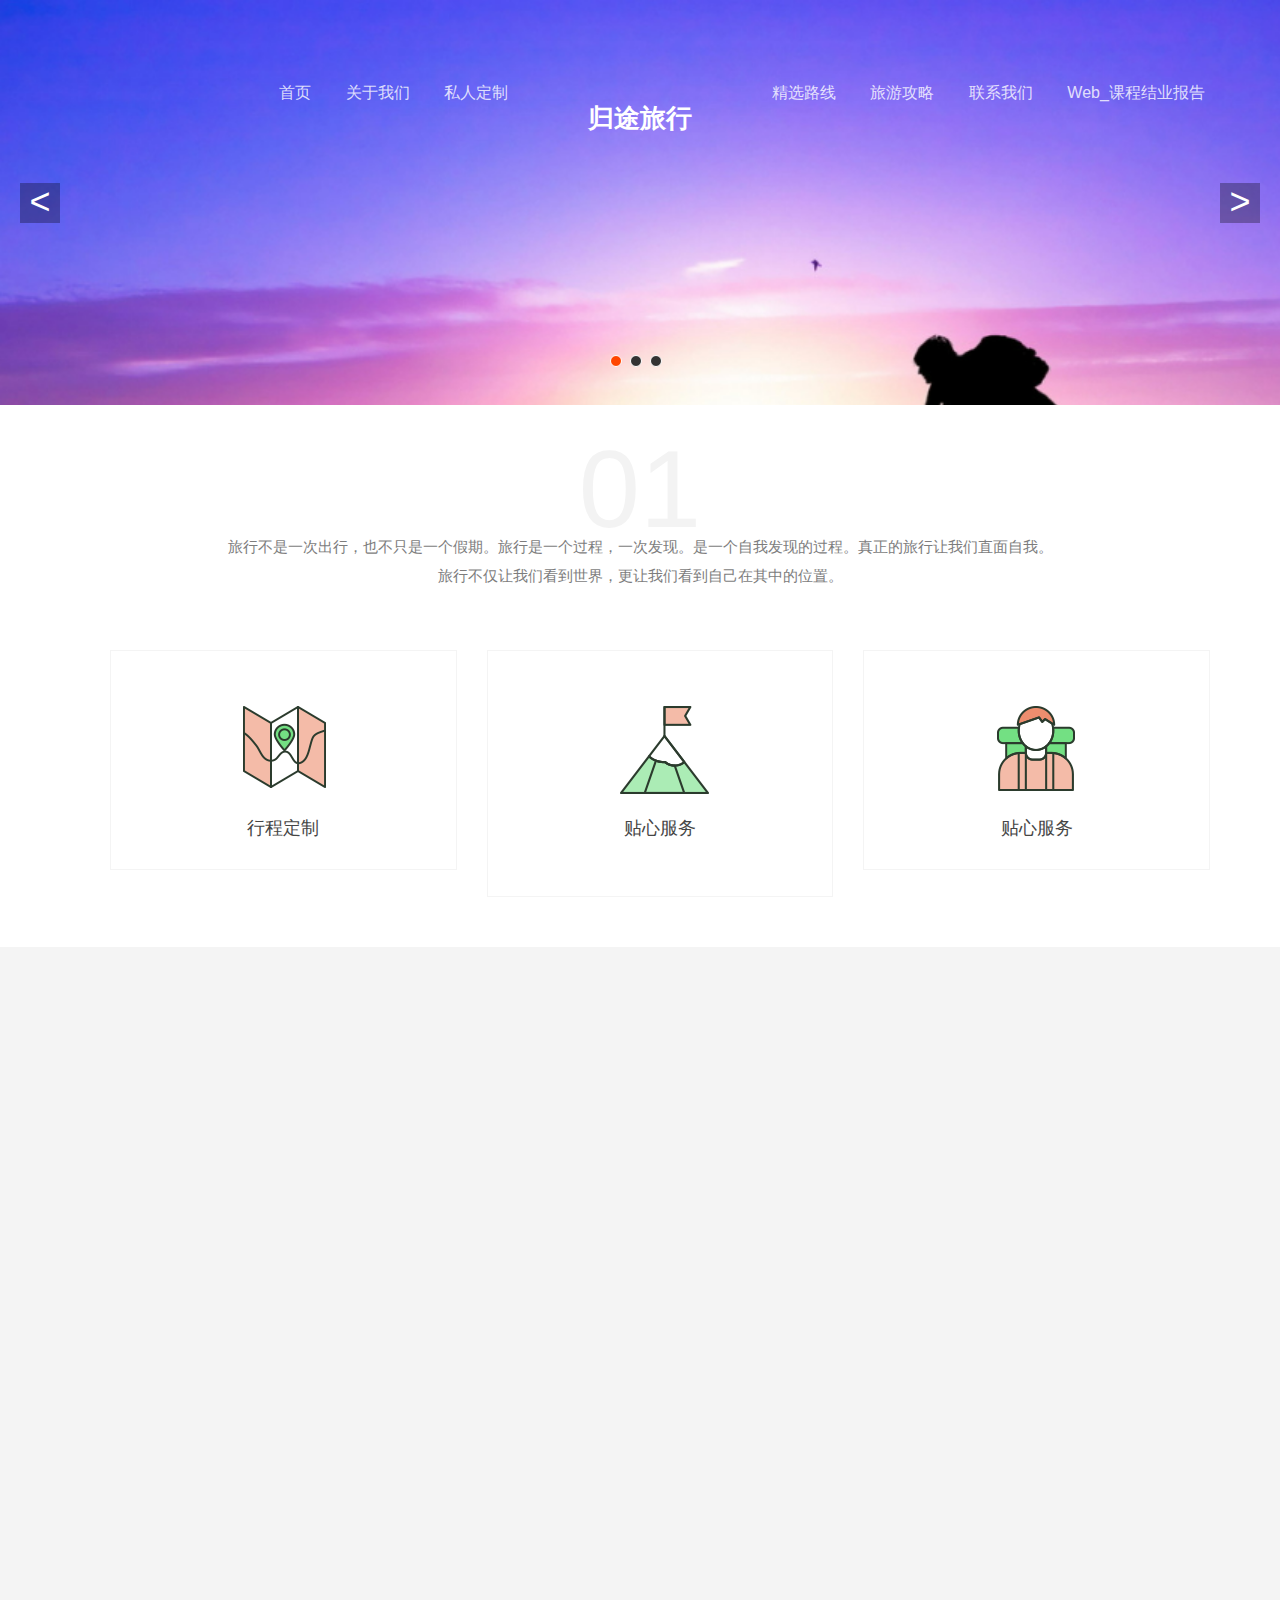
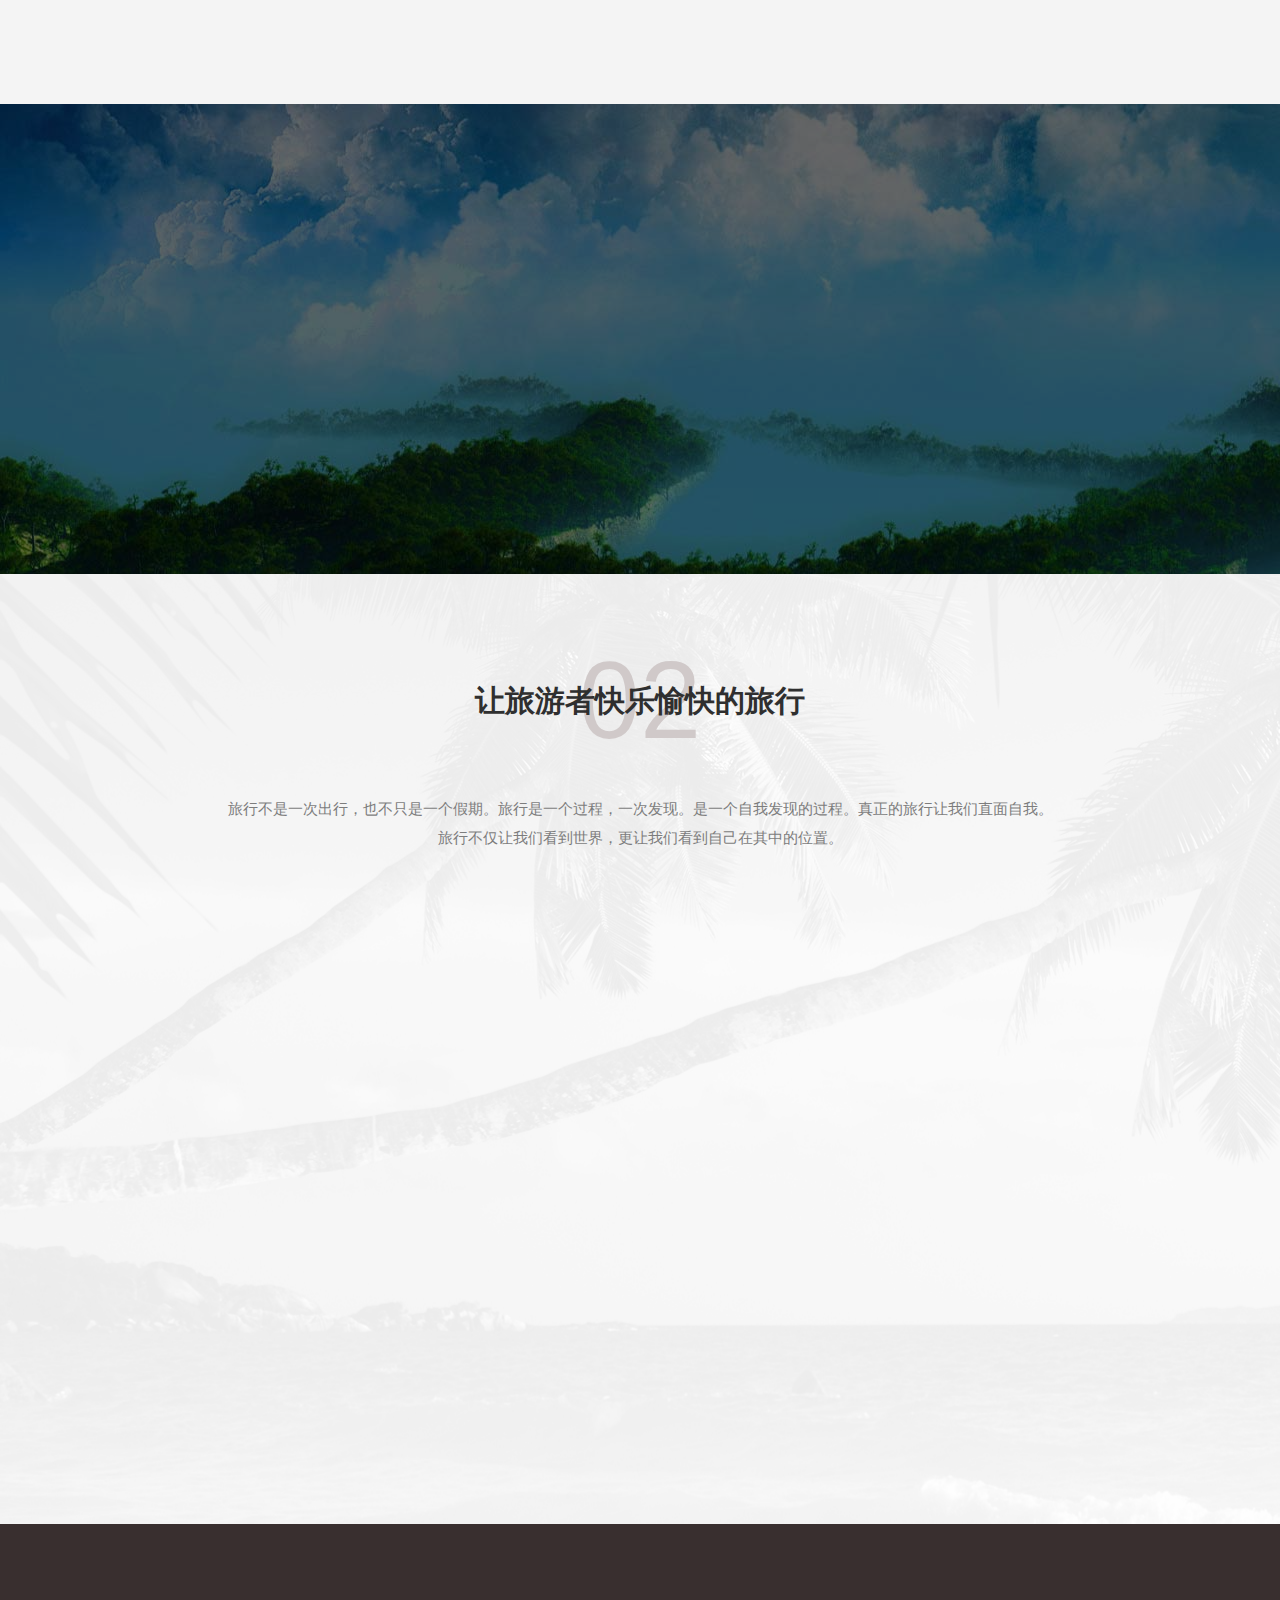
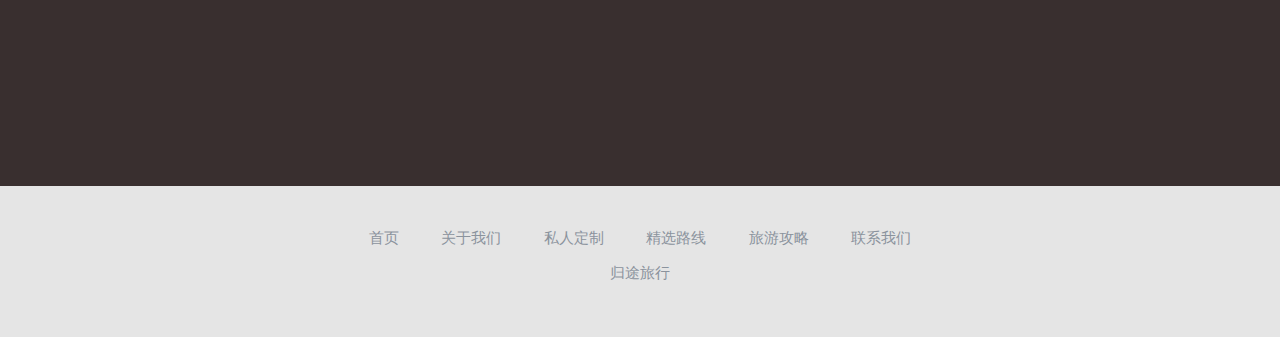
<file: index.html>
﻿<!DOCTYPE HTML>
<html>

	<head>
		<meta charset="utf-8">
		<meta http-equiv="X-UA-Compatible" content="IE=edge">
		<title>归途旅行</title>
		<meta name="viewport" content="width=device-width, initial-scale=1">
		<meta name="description" content="Free HTML5 Website Template by FreeHTML5.co" />
		<meta name="keywords" content="free website templates, free html5, free template, free bootstrap, free website template, html5, css3, mobile first, responsive" />

		<!-- Facebook and Twitter integration -->
		<meta property="og:title" content="" />
		<meta property="og:image" content="" />
		<meta property="og:url" content="" />
		<meta property="og:site_name" content="" />
		<meta property="og:description" content="" />
		<meta name="twitter:title" content="" />
		<meta name="twitter:image" content="" />
		<meta name="twitter:url" content="" />
		<meta name="twitter:card" content="" />

		<!-- Animate.css -->
		<link rel="stylesheet" href="css/animate.css">
		<!-- Icomoon Icon Fonts-->
		<link rel="stylesheet" href="css/icomoon.css">
		<!-- Bootstrap  -->
		<link rel="stylesheet" href="css/bootstrap.css">
		<!-- Theme style  -->
		<link rel="stylesheet" href="css/style.css">
		<link rel="stylesheet" href="css/hwslider.css" />
		<!-- Modernizr JS -->
		<script src="js/modernizr-2.6.2.min.js"></script>
		<!-- FOR IE9 below -->
		<!--[if lt IE 9]>
	<script src="js/respond.min.js"></script>
	<![endif]-->

	</head>

	<body>

		<div class="fh5co-loader"></div>
		<div id="page">
			<nav class="fh5co-nav" role="navigation">
				<div class="container">
					
					<div class="row">
						
						<div class="left-menu text-right menu-1">
							<ul>
                                <li>
									<a href="index.html">首页</a>
								</li>
								<li>
									<a href="about.html">关于我们</a>
								</li>
								<li>
									<a href="services.html">私人定制</a>
								</li>

								
							</ul>
						</div>
						<div class="logo text-center">
							<div id="fh5co-logo">
								<a href="index.html"><p>归途旅行</a>
							</div>
						</div>
						<div class="right-menu text-left menu-1">
							<ul>
                                <li>
									<a href="work.html">精选路线</a>
								</li>
								<li>
									<a href="blog.html">旅游攻略</a>
								</li>
								
								<li>
									<a href="contact.html">联系我们</a>
								</li>
								<li>
									<a href="http://t.csdn.cn/7eR12" target="_blank">Web_课程结业报告</a>
								</li>
							</ul>
						</div>
					</div>

				</div>
			</nav>

			<!--<div class="overlay"></div>-->
			<section>
				<div id="hwslider" class="hwslider">
					<ul>
						<li>
							<a href="#"><img src="picture/1.png" alt=""></a>
						</li>
						<li>
							<a href="#"><img src="picture/11.jpg" alt=""></a>
						</li>
						<li>
							<a href="#"><img src="picture/111.jpg" alt=""></a>
						</li>

					</ul>
				</div>
			</section>
			<div>
				<section>
					
					<div class="lightModuleOuterContent lightModuleOuterContent317">
						<div class="fk-editor simpleText   ">
							<div style="text-align: center;">
								<span style="color: rgb(243, 243, 243); background-color: transparent;">
	                <span style="font-size: 110px;"><font face="Arial">01</font></span>
								</span>
							</div>
						</div>
					</div>
					<div class="lightModuleOuterContent lightModuleOuterContent318" style="position: relative;
    top: -118px;">
						<div class="fk-editor simpleText   ">
							<div style="text-align: center;">
								<span style="font-size: 30px; background-color: transparent;">
    					<font style="color: rgb(47, 47, 47);" color="#2f2f2f"><b></b></font>
    				</span>
							</div>
						</div>
			</div>
			<div class="lightModuleOuterContent lightModuleOuterContent319" style="    position: relative;
    top: -50px;">
				<div class="fk-editor simpleText  ">
					<span style="font-size: 15px;">
    			<font color="#7d7d7d"><span style="line-height: 29px;"><font style="color: rgb(125, 125, 125);" color="#7d7d7d">
    				<div style="text-align: center;">旅行不是一次出行，也不只是一个假期。旅行是一个过程，一次发现。是一个自我发现的过程。真正的旅行让我们直面自我。</div>
    		<div style="text-align: center;">旅行不仅让我们看到世界，更让我们看到自己在其中的位置。</div>
    			</font>
    			</span>
					</font>
					</span>
				</div>
		</div>
		</section>
		<div id="fh5co-services" class="fh5co-bg-section">
			<div class="container">
				<div class="row">
					<div class="i_serList">
						<ul>
							<li class="col-md-4 col-xs-12">
								<div class="kuang">
									<div class="img">

										<a class="brand_name" href="news/" style="display: inline;">
											<img src="picture/s.png"></a>
										<a class="brand_detail" href="news/" style="display: none;">
											<img src="picture/s.png"></a>
									</div>
									<span>
                            <h2>
                                <a>行程定制</a></h2>
                           
                        </span>
								</div>
							</li>
							<li class="col-md-4 col-xs-12">
								<div class="kuang">
									<div class="img">
										<a class="brand_name" href="case/" style="display: inline;">
											<img src="picture/y.png"></a>
										<a class="brand_detail" href="case/" style="display: none;">
											<img src="picture/y.png"></a>
									</div>
									<span>
                            <h2>
                                <a>贴心服务</a></h2>
                            
                             <br>
                        </span>
								</div>
							</li>
							<li class="col-md-4 col-xs-12">
								<div class="kuang">
									<div class="img">
										<a class="brand_name" href="server/" style="display: inline;">
											<img src="picture/v.png"></a>
										<a class="brand_detail" href="server/" style="display: none;">
											<img src="picture/v.png"></a>
									</div>
									<span>
                            <h2>
                                <a>贴心服务</a></h2>
                        </span>
								</div>
							</li>

						</ul>
					</div>
				</div>
			</div>
		</div>
		</div>

		<div id="fh5co-project">
			<div class="container">
				<div class="row animate-box">
					<div class="col-md-8 col-md-offset-2 text-center fh5co-heading">
						<h2>游记推荐·<span style="font-size: 25px;"> Tourism</span></h2>
						<p>旅行，自由。没有繁琐的计划，没有沉重的负担，只有最纯粹的态度。</p>
					</div>
				</div>
				<div class="row">
					<div class="col-md-4 col-sm-6 fh5co-project animate-box" data-animate-effect="fadeIn">
						<a href="#"><img src="picture/work-1.jpg" alt="Free HTML5 Website Template by FreeHTML5.co" class="img-responsive">
							<h3>
桂林+阳朔3日跟团游</h3>
							<span>￥780.00</span>
						</a>
					</div>
					<div class="col-md-4 col-sm-6 fh5co-project animate-box" data-animate-effect="fadeIn">
						<a href="#"><img src="picture/work-2.jpg" alt="Free HTML5 Website Template by FreeHTML5.co" class="img-responsive">
							<h3>
泰国普吉岛5日跟团游</h3>
							<span>￥1899.00</span>
						</a>
					</div>
					<div class="col-md-4 col-sm-6 fh5co-project animate-box" data-animate-effect="fadeIn">
						<a href="#"><img src="picture/work-3.jpg" alt="Free HTML5 Website Template by FreeHTML5.co" class="img-responsive">
							<h3>
日本大阪+京都+横滨+东京6日跟团游</h3>
							<span>￥5040.00</span>
						</a>
					</div>
					<div class="col-md-4 col-sm-6 fh5co-project animate-box" data-animate-effect="fadeIn">
						<a href="#"><img src="picture/work-4.jpg" alt="Free HTML5 Website Template by FreeHTML5.co" class="img-responsive">
							<h3>三亚亚龙湾3-5日自由行（5冠）</h3>
							<span>￥5040.00</span>
						</a>
					</div>
					<div class="col-md-4 col-sm-6 fh5co-project  animate-box" data-animate-effect="fadeIn">
						<a href="#"><img src="picture/work-5.jpg" alt="Free HTML5 Website Template by FreeHTML5.co" class="img-responsive">
							<h3>
美国西海岸8日半自助游</h3>
							<span>￥5460.00</span>
						</a>
					</div>
					<div class="col-md-4 col-sm-6 fh5co-project animate-box" data-animate-effect="fadeIn">
						<a href="#"><img src="picture/work-6.jpg" alt="Free HTML5 Website Template by FreeHTML5.co" class="img-responsive">
							<h3>
丽江+香格里拉5日跟团游</h3>
							<span>￥6000.00</span>
						</a>
					</div>

				</div>
			</div>
		</div>
		<div id="fh5co-testimonial" style="background-image:url(images/banner5.jpg);">
			<div class="overlay"></div>
			<div class="container">
				<div class="row animate-box col-md-12 zi">
					<div class="col-md-7 col-md-offset-2  fh5co-heading tou ">
						<h2>我们的服务/ <span style="font-size: 25px;">Our service</span> </h2>
						<p style="color: #fff; font-size: 14px;">旅行不是一次出行，也不只是一个假期。旅行是一个过程，一次发现。是一个自我发现的过程。真正的旅行让我们直面自我。 旅行不仅让我们看到世界，更让我们看到自己在其中的位置。
						</p>
					</div>

					<div class="row animate-box col-md-7">
						<ul>
							<li class="col-md-7"> 高效快捷的提供商系统应用，聚集了2000+家各地的供应商</li>
							<li class="col-md-7">资源丰富，超过200万条旅游路线供你选择</li>
							<li class="col-md-7">
								八大核心保障， 选我们更放心
							</li>
							<li class="col-md-7">
								
							</li>

						</ul>

					</div>
					<div class="col-md-5 tupian animate-box">
						<img src="picture/ac.jpg" />
					</div>
				</div>

			</div>
		</div>

		<div id="fh5co-blog" class="fh5co-bg-section" style="background-image: url(images/44.png);">
			<div class="container">
				<section>
					<div class="lightModuleOuterContent lightModuleOuterContent317">
						<div class="fk-editor simpleText   ">
							<div style="text-align: center;">
								<span style="color: rgb(208, 201, 201); background-color: transparent;">
	                <span style="font-size: 110px;"><font face="Arial">02</font></span>
								</span>
							</div>
						</div>
					</div>
					<div class="lightModuleOuterContent lightModuleOuterContent318" style="position: relative;
    top: -118px;">
						<div class="fk-editor simpleText   ">
							<div style="text-align: center;">
								<span style="font-size: 30px; background-color: transparent;">
    					<font style="color: rgb(47, 47, 47);" color="#2f2f2f"><b>让旅游者快乐愉快的旅行</b></font>
    				</span>
							</div>
						</div>
			</div>
			<div class="lightModuleOuterContent lightModuleOuterContent319" style="    position: relative;
    top: -50px;">
				<div class="fk-editor simpleText  ">
					<span style="font-size: 15px;">
    			<font color="#7d7d7d"><span style="line-height: 29px;"><font style="color: rgb(125, 125, 125);" color="#7d7d7d">
    				<div style="text-align: center;">旅行不是一次出行，也不只是一个假期。旅行是一个过程，一次发现。是一个自我发现的过程。真正的旅行让我们直面自我。</div>
    		<div style="text-align: center;">旅行不仅让我们看到世界，更让我们看到自己在其中的位置。</div>
    			</font>
    			</span>
					</font>
					</span>
				</div>
		</div>
		</section>

		<div class="row si">
			<div class="col-lg-4 col-md-4  col-xs-12 a">
				<div class="fh5co-blog animate-box">
					<a href="news-show6.html"><img class="img-responsive" src="picture/img_bg_1.jpg" alt=""></a>
					<div class="blog-text">
						<h3><a href="news-show6.html">普吉岛3天，独创美食地图+玩乐地图</a></h3>
						<span class="posted_on">Nov. 15th</span>
						<span class="comment"><a href="">21<i class="icon-speech-bubble"></i></a></span>
						<p>
							穷游行程助手】规划行程利器，国内用不了谷歌地图，所以行前的规划特别辛苦。这个App有地图版，能很直观得在地图上看到你想去的那些地方都在哪里。使用方法很简单，把你当天想去的地方拖进当日行程里，然后让系统帮你优化路线，还可以自己调整，从此再也不用愁在路上浪费时间来回周转了。

1、【芭东海滩】
普吉芭提雅，位于西海岸的位置，是普吉岛开发最完善最现代化的海滩。交通非常的方便，商业发达，酒店的品类也是最多的，无论是小民宿还是星级酒店都可以说是任君选择。但缺点就是：人多热闹，晚上会有点嘈，海水也相对
						</p>
						<a href="news-show6.html" class="btn btn-primary">查看</a>
					</div>
				</div>
			</div>
			<div class="col-lg-4 col-md-4 col-xs-12 a">
				<div class="fh5co-blog animate-box">
					<a href="news-show5.html"><img class="img-responsive" src="picture/i.png" alt=""></a>
					<div class="blog-text">
						<h3><a href="news-show5.html">欧洲法国+瑞士+意大利+梵蒂冈</a></h3>
						<span class="posted_on">Nov. 15th</span>
						<span class="comment"><a href="">21<i class="icon-speech-bubble"></i></a></span>
						<p>
							参观世界三大博物馆之一的罗浮宫，聆听专业中文讲解，细赏丰富的艺术珍藏！
登上巴黎市内最高大楼–蒙帕纳斯大厦，360°欣赏花都美景！

漫游水城-威尼斯，蜿蜒水巷穿梭着威尼斯人的代步工具贡多拉游船！
						</p>
						<a href="news-show5.html" class="btn btn-primary">查看</a>
					</div>
				</div>
			</div>
			<div class="col-lg-4 col-md-4 col-xs-12 a">
				<div class="fh5co-blog animate-box">
					<a href="news-show4.html"><img class="img-responsive" src="picture/qi.png" alt=""></a>
					<div class="blog-text">
						<h3><a href="news-show4.html">丽江+香格里拉5日跟团游</a></h3>
						<span class="posted_on">Nov. 15th</span>
						<span class="comment"><a href="">21<i class="icon-speech-bubble"></i></a></span>
						<p>
							给您的舌尖带来意想不到的“惊喜”！
安排一餐丽江特色菜肴--腊排骨火锅，健康、环保、添加名贵中药材，好吃不上火！
特别推荐：乘坐云南最长的索道---石卡雪山公园大索道，游览香格里拉让人叹为观止的蓝月山谷石卡雪山风景区！
这是一条“世外仙境水连天，桃源景色醉人间”的精品典藏路线！
精心为您提供真心、贴心、尽心、热心、虚心服务的“五心”级旅程！
						</p>
						<a href="news-show4.html" class="btn btn-primary">查看</a>
					</div>
				</div>
			</div>
		</div>
		</div>
		</div>

		<div id="fh5co-started">

			<div class="container">

				<div class="row animate-box ding">
					<div class="col-md-2 col-xs-4 col-sm-2 col-md-offset-2 fh5co-heading tu" style="text-align: center;">

						<img src="picture/1111.png" />

					</div>
					<div class="col-md-7 col-xs-8 col-sm-7 col-md-offset-2  fh5co-heading tu">
						<h3>
						来一次说走走的旅行吧！
					</h3>
						<p>
							旅行是一个过程，一次发现。是一个自我发现的过程。真正的旅行让我们直面自我。
						</p>
					</div>
					<div class="col-md-3 col-xs-12 col-sm-3 col-md-offset-2 tu">
						<form class="form-inline">
							<div class="col-md-10 col-md-offset-3 col-sm-10 tu">
								<a href="contact.html" class="btn btn-default btn-block ">联系我们</a>
							</div>
						</form>
					</div>
				</div>
				<div class="row animate-box">

				</div>
			</div>
		</div>
		<footer class="footer_wrapper" id="contact">
			<section class="lianxi">
				<div class="container">
					<div class="b-nav wow fadeInUp" data-wow-delay=".1s">
						<a href="index.html">首页</a>
						<a href="about.html">关于我们</a>
						<a href="services.html">私人定制</a>
						<a href="work.html">精选路线</a>
						<a href="blog.html">旅游攻略</a>
						
						<a href="contact.html">联系我们</a>

					</div>
					<p class="copy">归途旅行</p>
					
				</div>
			</section>
		</footer>

		<div class="gototop js-top">
			<a href="#" class="js-gotop"><i class="icon-arrow-up"></i></a>
		</div>

		<!-- jQuery -->
		<script type="text/javascript" src="js/jquery.min.js"></script>
		<!-- jQuery Easing -->
		<script src="js/jquery.easing.1.3.js"></script>
		<!-- Bootstrap -->
		<script src="js/bootstrap.min.js"></script>
		<!-- Waypoints -->
		<script src="js/jquery.waypoints.min.js"></script>
		<!-- Main -->
		<script src="js/main.js"></script>

		<script type="text/javascript" src="js/jquery.hwslider.min.js"></script>
		<script>
			/*banner*/
			$(function() {
				$("#hwslider").hwSlider({
					height: 190,
					autoPlay: true,
					arrShow: true,
					dotShow: true,
					touch: true
				});
				$("#hwslider1").hwSlider({
					height: 5,
					autoPlay: true,
					arrShow: true,
					dotShow: true,
					touch: true
				});
			});
	
		</script>
	</body>

</html>
</file>
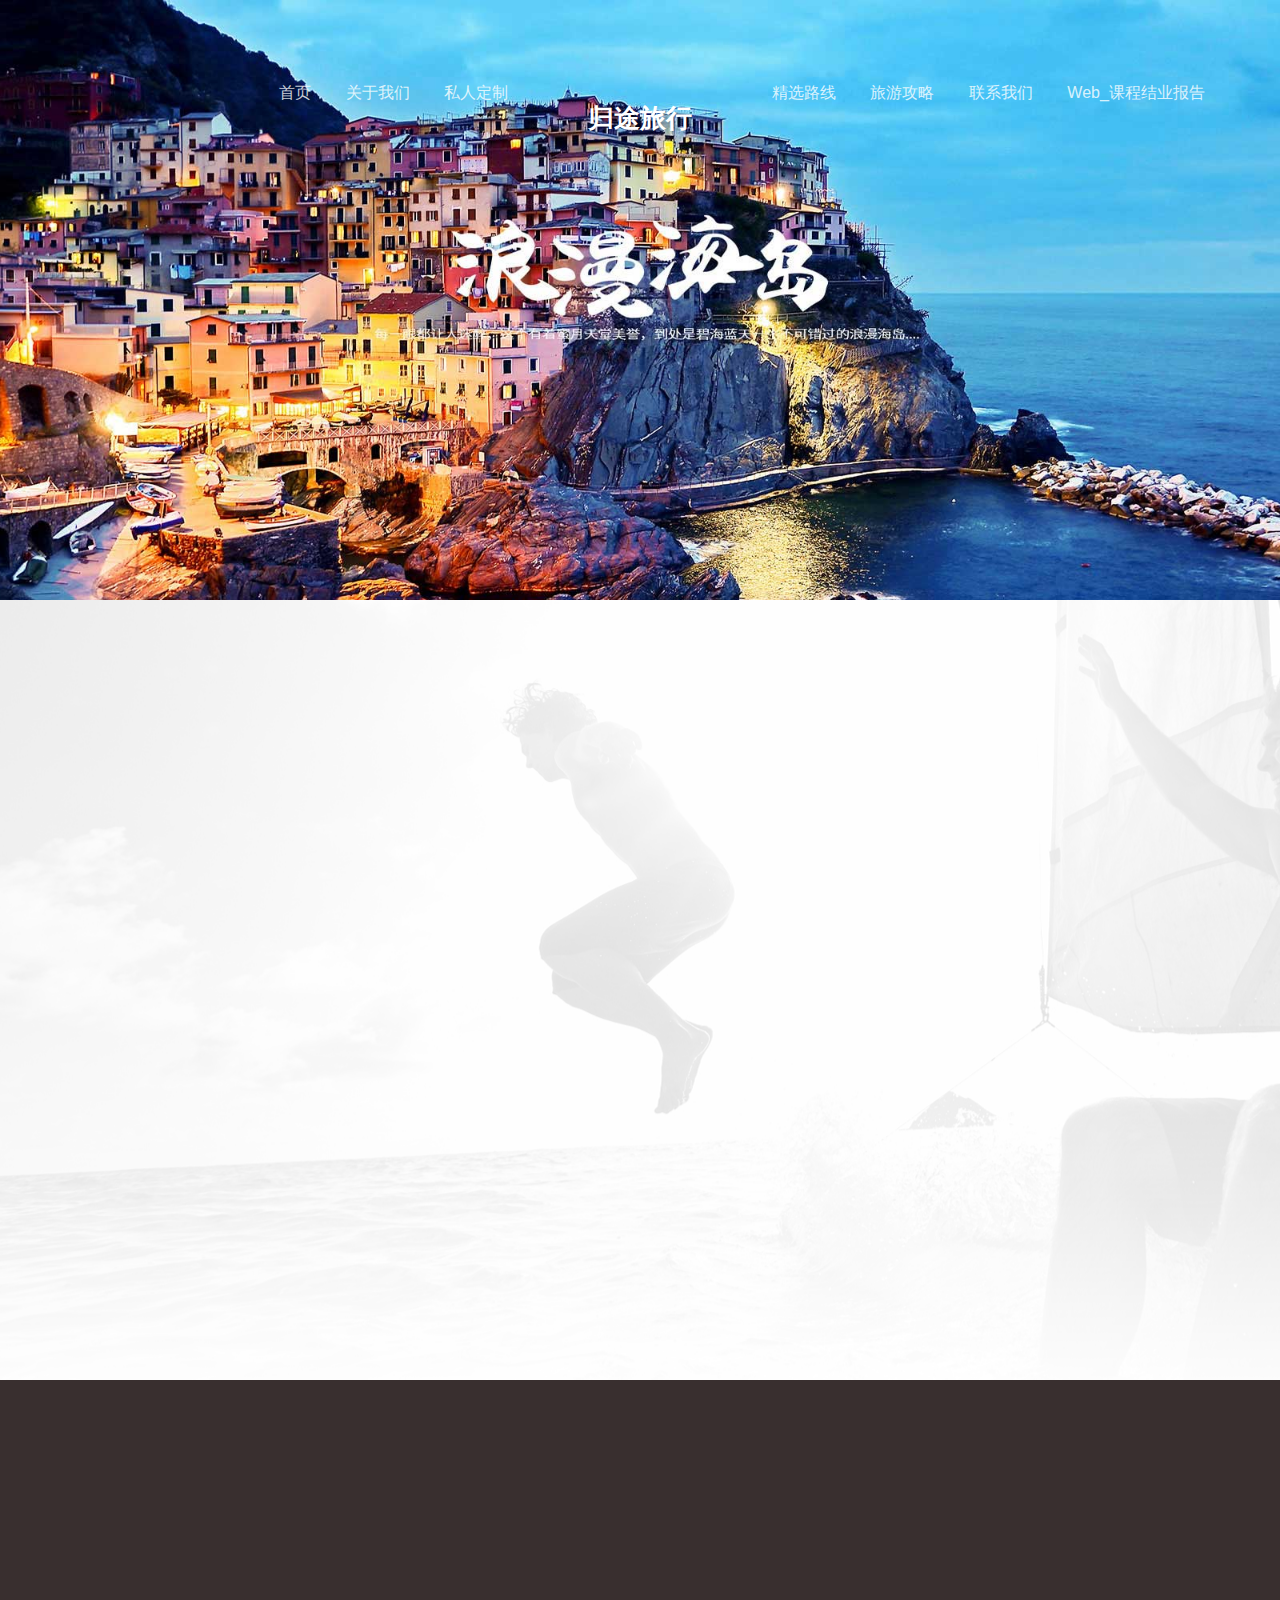
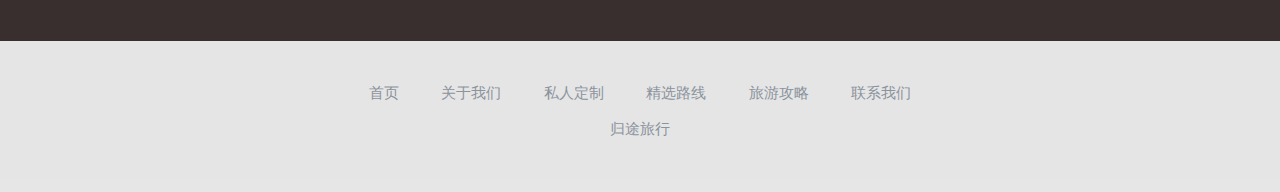
<file: about.html>
﻿<!DOCTYPE HTML>
<html>

	<head>
		<meta charset="utf-8">
		<meta http-equiv="X-UA-Compatible" content="IE=edge">
		<title>归途旅行</title>
		<meta name="viewport" content="width=device-width, initial-scale=1">
		<meta name="description" content="Free HTML5 Website Template by FreeHTML5.co" />
		<meta name="keywords" content="free website templates, free html5, free template, free bootstrap, free website template, html5, css3, mobile first, responsive" />

		<!-- Facebook and Twitter integration -->
		<meta property="og:title" content="" />
		<meta property="og:image" content="" />
		<meta property="og:url" content="" />
		<meta property="og:site_name" content="" />
		<meta property="og:description" content="" />
		<meta name="twitter:title" content="" />
		<meta name="twitter:image" content="" />
		<meta name="twitter:url" content="" />
		<meta name="twitter:card" content="" />

		

		<!-- Animate.css -->
		<link rel="stylesheet" href="css/animate.css">
		<!-- Icomoon Icon Fonts-->
		<link rel="stylesheet" href="css/icomoon.css">
		<!-- Bootstrap  -->
		<link rel="stylesheet" href="css/bootstrap.css">
		<!-- Theme style  -->
		<link rel="stylesheet" href="css/style.css">

		<!-- Modernizr JS -->
		<script src="js/modernizr-2.6.2.min.js"></script>	
	</head>
	<body>

		<div class="fh5co-loader"></div>

		<div id="page">
			<nav class="fh5co-nav" role="navigation">
				<div class="container">
					<div class="row">
						<div class="left-menu text-right menu-1">
							<ul>
                                <li>
									<a href="index.html">首页</a>
								</li>
								<li>
									<a href="about.html">关于我们</a>
								</li>
								<li>
									<a href="services.html">私人定制</a>
								</li>	
							</ul>
						</div>
						<div class="logo text-center">
							<div id="fh5co-logo">
								<a href="index.html"><p>归途旅行</a>
							</div>
						</div>
						<div class="right-menu text-left menu-1">
							<ul>
                                <li>
									<a href="work.html">精选路线</a>
								</li>
								<li>
									<a href="blog.html">旅游攻略</a>
								</li>
								
								<li>
									<a href="contact.html">联系我们</a>
								</li>
								<li>
									<a href="http://t.csdn.cn/7eR12" target="_blank">Web_课程结业报告</a>
								</li>

							</ul>
						</div>
					</div>

				</div>
			</nav>

			<header id="fh5co-header" class="fh5co-cover fh5co-cover-sm" role="banner" style="background-image:url(images/13.jpg);">
				
			</header>

			<div id="fh5co-about">
				<div class="container">
					<div class="about-content">
						<div class="row animate-box">
							<div class="col-md-6 col-sm-6 col-xs-12">
								<div class="desc">
									<h3>小小追求</h3>
									<p>脚着谢公屐，身登青云梯，半壁见海日，空中闻天鸡。
								</div>

							</div>
							<div class="col-md-6 col-sm-6 col-xs-12 about-tu">
								<img class="img-responsive" src="picture/home_2.png" alt="about">
							</div>

						</div>
					</div>
					<div class="row animate-box">
						<div class="col-md-8 col-md-offset-2 text-center fh5co-heading">

							<h2>团队精英</h2>

						</div>
					</div>
					<div class="row">
						<div class="col-md-4 col-sm-4 animate-box" data-animate-effect="fadeIn">
							<div class="fh5co-staff">
								
								<h3>李导游</h3>
								<strong class="role">高级资深导游</strong>
								<p>（5年导游带团经验）</p>
								
							</div>
						</div>
						<div class="col-md-4 col-sm-4 animate-box" data-animate-effect="fadeIn">
							<div class="fh5co-staff">
								<h3>张导游</h3>
								<strong class="role">高级资深导游</strong>
								<p>（10年导游带团经验）</p>
								
							</div>
						</div>
						<div class="col-md-4 col-sm-4 animate-box" data-animate-effect="fadeIn">
							<div class="fh5co-staff">
								<h3>孙导游</h3>
								<strong class="role">高级资深导游</strong>
								<p>（7年导游带团经验）</p>
							
							</div>
						</div>
					</div>
				</div>
			</div>
			<div id="fh5co-started">

				<div class="container">

					<div class="row animate-box ding">
						<div class="col-md-2 col-xs-4 col-sm-2 col-md-offset-2 fh5co-heading tu" style="text-align: center;">

							<img src="picture/1111.png" />

						</div>
						<div class="col-md-7 col-xs-8 col-sm-7 col-md-offset-2  fh5co-heading tu">
							<h3>
						来一次说走走的旅行吧！
					</h3>
							<p>
								旅行是一个过程，一次发现。是一个自我发现的过程。真正的旅行让我们直面自我。
							</p>
						</div>
						<div class="col-md-3 col-xs-12 col-sm-3 col-md-offset-2 tu">
							<form class="form-inline">
								<div class="col-md-10 col-md-offset-3 col-sm-10 tu">
									<a href="contact.html" class="btn btn-default btn-block ">联系我们</a>
								</div>
							</form>
						</div>
					</div>
					<div class="row animate-box">

					</div>
				</div>
			</div>
			<footer class="footer_wrapper" id="contact">
				<section class="lianxi">
					<div class="container">
						<div class="b-nav wow fadeInUp" data-wow-delay=".1s">
							<a href="index.html">首页</a>
						<a href="about.html">关于我们</a>
						<a href="services.html">私人定制</a>
						<a href="work.html">精选路线</a>
						<a href="blog.html">旅游攻略</a>
						
						<a href="contact.html">联系我们</a>
						</div>
						<p class="copy">归途旅行</p>
						
					</div>
				</section>
			</footer>

			<div class="gototop js-top">
				<a href="#" class="js-gotop"><i class="icon-arrow-up"></i></a>
			</div>

			<!-- jQuery -->
			<script src="js/jquery.min.js"></script>
			<!-- jQuery Easing -->
			<script src="js/jquery.easing.1.3.js"></script>
			<!-- Bootstrap -->
			<script src="js/bootstrap.min.js"></script>
			<!-- Waypoints -->
			<script src="js/jquery.waypoints.min.js"></script>
			<!-- Main -->
			<script src="js/main.js"></script>

	</body>

</html>
</file>
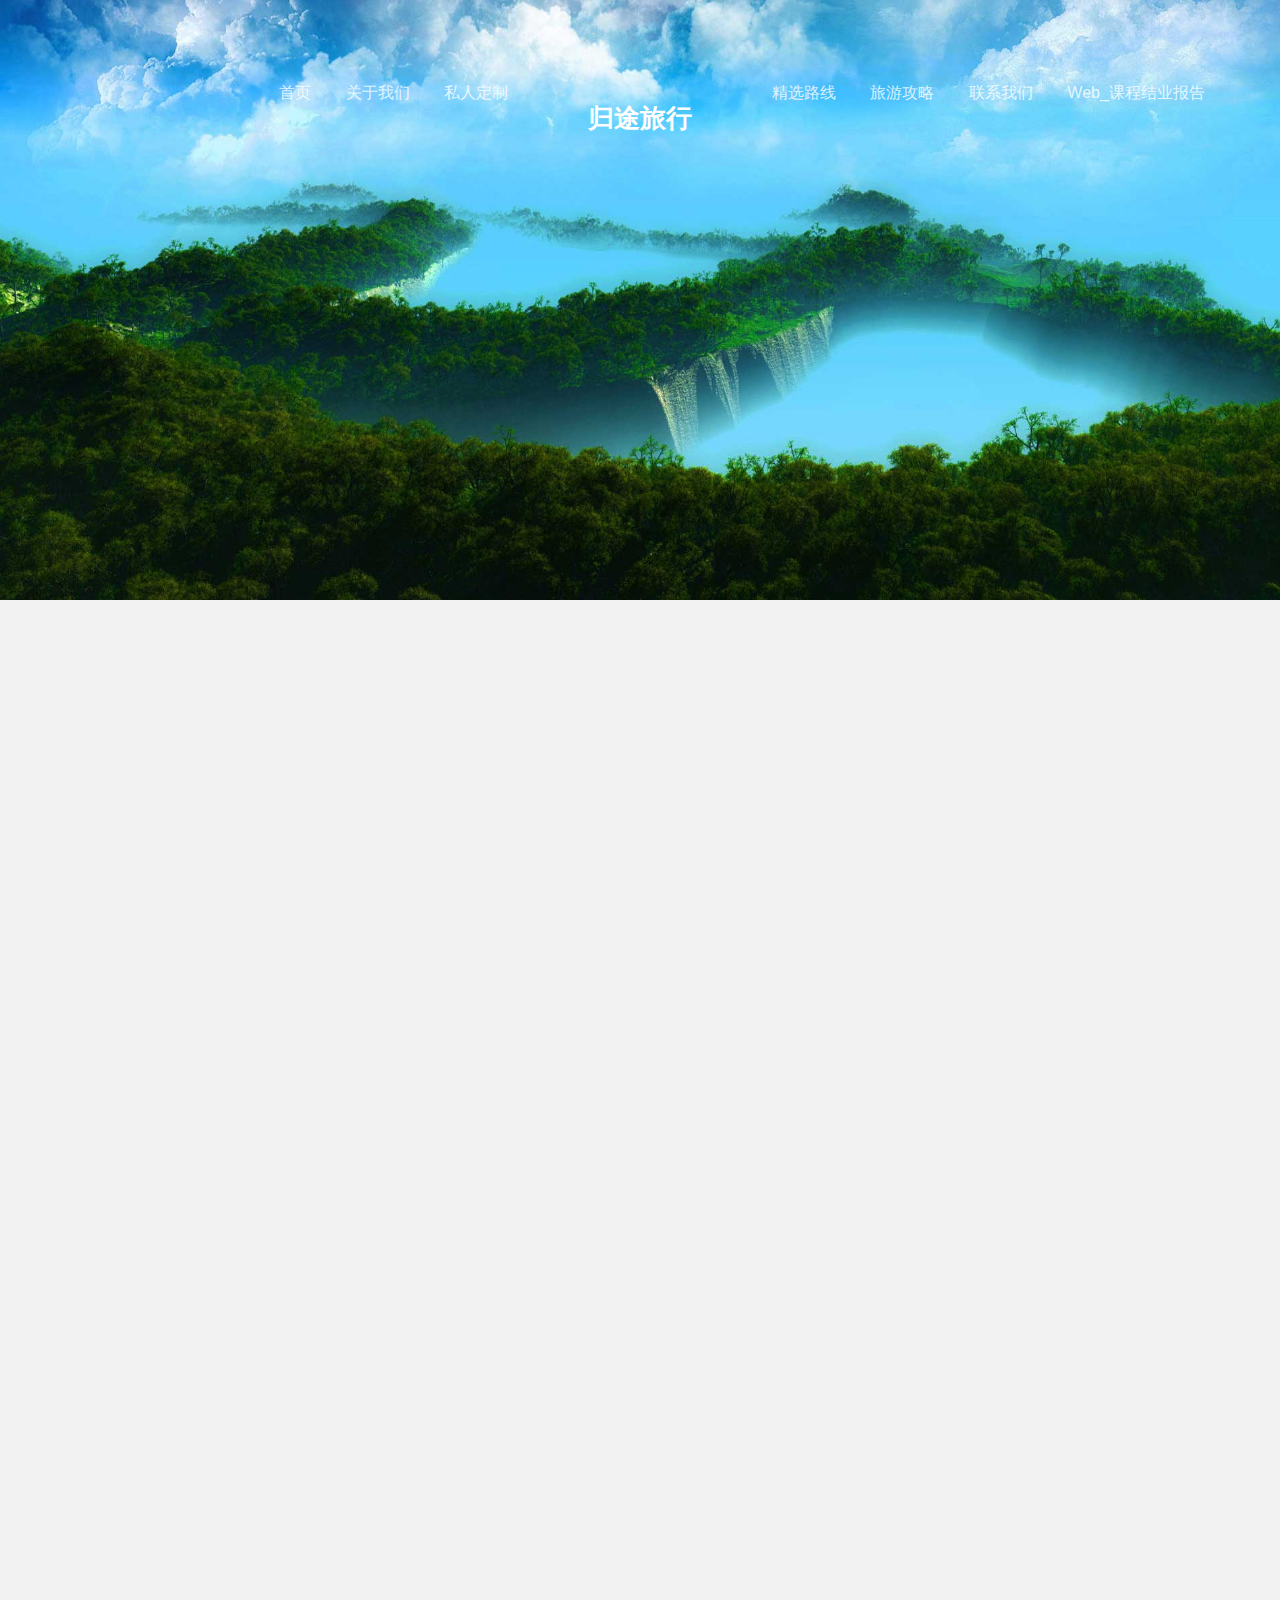
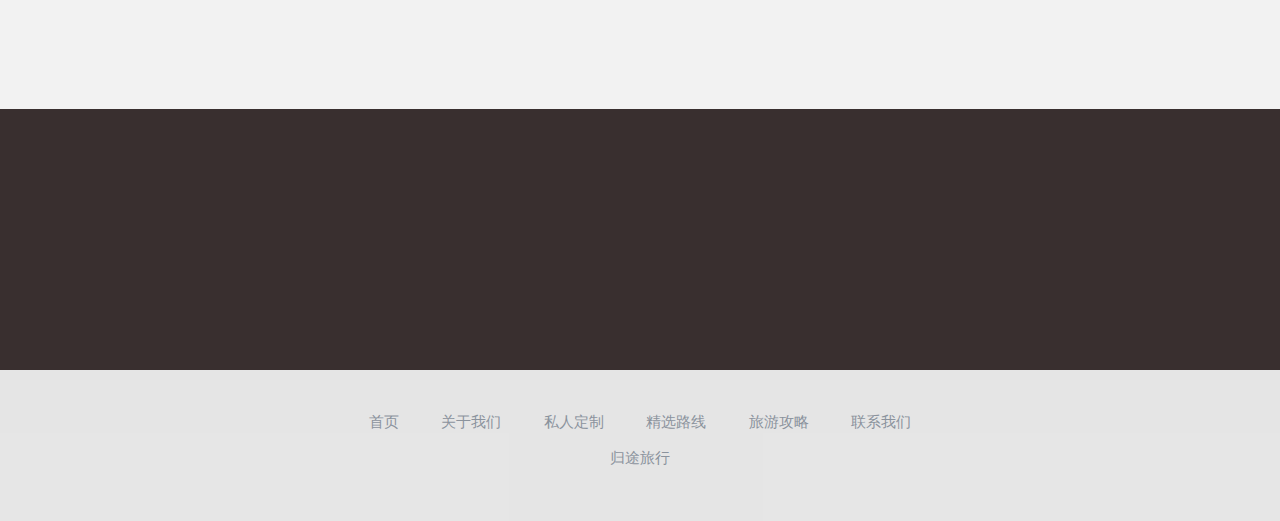
<file: blog.html>
﻿<!DOCTYPE HTML>
<html>

	<head>
		<meta charset="utf-8">
		<meta http-equiv="X-UA-Compatible" content="IE=edge">
		<title>归途旅行</title>
		<meta name="viewport" content="width=device-width, initial-scale=1">
		<meta name="description" content="Free HTML5 Website Template by FreeHTML5.co" />
		<meta name="keywords" content="free website templates, free html5, free template, free bootstrap, free website template, html5, css3, mobile first, responsive" />

		<!-- Facebook and Twitter integration -->
		<meta property="og:title" content="" />
		<meta property="og:image" content="" />
		<meta property="og:url" content="" />
		<meta property="og:site_name" content="" />
		<meta property="og:description" content="" />
		<meta name="twitter:title" content="" />
		<meta name="twitter:image" content="" />
		<meta name="twitter:url" content="" />
		<meta name="twitter:card" content="" />

		

		<!-- Animate.css -->
		<link rel="stylesheet" href="css/animate.css">
		<!-- Icomoon Icon Fonts-->
		<link rel="stylesheet" href="css/icomoon.css">
		<!-- Bootstrap  -->
		<link rel="stylesheet" href="css/bootstrap.css">
		<!-- Theme style  -->
		<link rel="stylesheet" href="css/style.css">

		<!-- Modernizr JS -->
		<script src="js/modernizr-2.6.2.min.js"></script>
		<!-- FOR IE9 below -->
		<!--[if lt IE 9]>
	<script src="js/respond.min.js"></script>
	<![endif]-->

	</head>

	<body>

		<div class="fh5co-loader"></div>

		<div id="page">
			<nav class="fh5co-nav" role="navigation">
				<div class="container">
					<div class="row">
						<div class="left-menu text-right menu-1">
							<ul>
                                <li>
									<a href="index.html">首页</a>
								</li>
								<li>
									<a href="about.html">关于我们</a>
								</li>
								<li>
									<a href="services.html">私人定制</a>
								</li>

								
							</ul>
						</div>
						<div class="logo text-center">
							<div id="fh5co-logo">
								<a href="index.html"><p>归途旅行</a>
							</div>
						</div>
						<div class="right-menu text-left menu-1">
							<ul>
                                <li>
									<a href="work.html">精选路线</a>
								</li>
								<li>
									<a href="blog.html">旅游攻略</a>
								</li>
								
								<li>
									<a href="contact.html">联系我们</a>
								</li>
								<li>
									<a href="http://t.csdn.cn/7eR12" target="_blank">Web_课程结业报告</a>
								</li>
							</ul>
						</div>
					</div>

				</div>
			</nav>


	<header id="fh5co-header" class="fh5co-cover fh5co-cover-sm" role="banner" style="background-image:url(images/banner5.jpg);">
		<div class="overlay"></div>
		<div class="container">
			<div class="row">
				<div class="col-md-8 col-md-offset-2 text-center">
					<div class="display-t">
						<div class="display-tc animate-box" data-animate-effect="fadeIn">
							<h1>旅游攻略</h1>							
						</div>
					</div>
				</div>
			</div>
		</div>
	</header>

	<div id="fh5co-blog" class="fh5co-bg-section" style="background: #f2f2f2; padding-top: 75px;">
		<div class="container">
			<div class="row">
				<div class="col-lg-4 col-md-4">
					<div class="fh5co-blog animate-box">
						<a href="news-show.html"><img class="img-responsive" src="picture/work-4.jpg" alt=""></a>
						<div class="blog-text">
							<h3><a href="news-show.html">草原游记，和草原的美好约定</a></h3>
							<span class="posted_on">Nov. 15th</span>
							<span class="comment"><a href="">21<i class="icon-speech-bubble"></i></a></span>
							<p>一切的安排都是最好的安排，没有出发，我竟不知道这是一趟惊喜之旅。</p>
							<a href="news-show.html" class="btn btn-primary">查看</a>
						</div> 
					</div>
				</div>
				<div class="col-lg-4 col-md-4">
					<div class="fh5co-blog animate-box">
						<a href="news-show2.html"><img class="img-responsive" src="picture/work-2.jpg" alt=""></a>
						<div class="blog-text">
							<h3><a href="news-show2.html">旧金山2日玩法</a></h3>
							<span class="posted_on">Nov. 15th</span>
							<span class="comment"><a href="">21<i class="icon-speech-bubble"></i></a></span>
							<p>1. 用两天时间集中游览旧金山最负盛名的8大景点。
2. 每天集中玩耍一条区域线路，省时省力。

路线概览
D1旧金山渔人码头(3小时) → 九曲花街(1小时0) → 美国艺术宫(2小时) → 金门大桥(2小时)
D2唐人街(3小时) → 联合广场(1小时) → 旧金山市政厅(1小时) → 双子峰(2小时)
第一天：游玩攻略</p>
							<a href="news-show2.html" class="btn btn-primary">查看</a>
						</div> 
					</div>
				</div>
				<div class="col-lg-4 col-md-4">
					<div class="fh5co-blog animate-box">
						<a href="news-show3.html"><img class="img-responsive" src="picture/work-4.jpg" alt=""></a>
						<div class="blog-text">
							<h3><a href="news-show3.html">昆明+大理+丽江6日跟团游</a></h3>
							<span class="posted_on">Nov. 15th</span>
							<span class="comment"><a href="">21<i class="icon-speech-bubble"></i></a></span>
							<p>质特色：行程合理轻松，有足够的时间游览景点。丽江住两晚，充分感受丽江一米阳光的美好！
安全保障：云南旅游组合险、旅行社责任险让您玩转彩云之南！
感受云南各民族的风土人情！</p>
							<a href="news-show3.html" class="btn btn-primary">查看</a>
						</div> 
					</div>
				</div>
				<div class="col-lg-4 col-md-4">
					<div class="fh5co-blog animate-box">
						<a href="news-show4.html"><img class="img-responsive" src="picture/work-2.jpg" alt=""></a>
						<div class="blog-text">
							<h3><a href="news-show4.html">丽江+香格里拉5日跟团游</a></h3>
							<span class="posted_on">Nov. 15th</span>
							<span class="comment"><a href="">21<i class="icon-speech-bubble"></i></a></span>
							<p>给您的舌尖带来意想不到的“惊喜”！
安排一餐丽江特色菜肴--腊排骨火锅，健康、环保、添加名贵中药材，好吃不上火！
特别推荐：乘坐云南最长的索道---石卡雪山公园大索道，游览香格里拉让人叹为观止的蓝月山谷石卡雪山风景区！
这是一条“世外仙境水连天，桃源景色醉人间”的精品典藏路线！
精心为您提供真心、贴心、尽心、热心、虚心服务的“五心”级旅程！</p>
							<a href="news-show4.html" class="btn btn-primary">查看</a>
						</div> 
					</div>
				</div>
				<div class="col-lg-4 col-md-4">
					<div class="fh5co-blog animate-box">
						<a href="news-show5.html"><img class="img-responsive" src="picture/work-4.jpg" alt=""></a>
						<div class="blog-text">
							<h3><a href="news-show5.html">欧洲法国+瑞士+意大利+梵蒂冈</a></h3>
							<span class="posted_on">Nov. 15th</span>
							<span class="comment"><a href="">21<i class="icon-speech-bubble"></i></a></span>
							<p>参观世界三大博物馆之一的罗浮宫，聆听专业中文讲解，细赏丰富的艺术珍藏！
登上巴黎市内最高大楼–蒙帕纳斯大厦，360°欣赏花都美景！
跟随《花儿与少年》足迹 ，游览永恒之都- 罗马，全世界最小的独立国— 梵蒂冈！
漫游水城-威尼斯，蜿蜒水巷穿梭着威尼斯人的代步工具贡多拉游船！</p>
							<a href="news-show5.html" class="btn btn-primary">查看</a>
						</div> 
					</div>
				</div>
				<div class="col-lg-4 col-md-4">
					<div class="fh5co-blog animate-box">
						<a href="news-show6.html"><img class="img-responsive" src="picture/work-2.jpg" alt=""></a>
						<div class="blog-text">
							<h3><a href="news-show6.html">普吉岛3天，独创美食地图+玩乐地图</a></h3>
							<span class="posted_on">Nov. 15th</span>
							<span class="comment"><a href="">21<i class="icon-speech-bubble"></i></a></span>
							<p>

1、【芭东海滩】
普吉芭提雅，位于西海岸的位置，是普吉岛开发最完善最现代化的海滩。交通非常的方便，商业发达，酒店的品类也是最多的，无论是小民宿还是星级</p>
							<a href="news-show6.html" class="btn btn-primary">查看</a>
						</div> 
					</div>
				</div>
			</div>
		</div>
	</div>


				<div id="fh5co-started">

	<div class="container">

		<div class="row animate-box ding">
			<div class="col-md-2 col-xs-4 col-sm-2 col-md-offset-2 fh5co-heading tu" style="text-align: center;">

				<img src="picture/1111.png" />

			</div>
			<div class="col-md-7 col-xs-8 col-sm-7 col-md-offset-2  fh5co-heading tu">
				<h3>
						来一次说走走的旅行吧！
					</h3>
				<p>
					旅行是一个过程，一次发现。是一个自我发现的过程。真正的旅行让我们直面自我。
				</p>
			</div>
			<div class="col-md-3 col-xs-12 col-sm-3 col-md-offset-2 tu">
				<form class="form-inline">
					<div class="col-md-10 col-md-offset-3 col-sm-10 tu">
						<a href="contact.html" class="btn btn-default btn-block ">联系我们</a>
					</div>
				</form>
			</div>
		</div>
		<div class="row animate-box">

		</div>
	</div>
</div>
<footer class="footer_wrapper" id="contact">
	<section class="lianxi">
		<div class="container">
			<div class="b-nav wow fadeInUp" data-wow-delay=".1s">
				<a href="index.html">首页</a>
						<a href="about.html">关于我们</a>
						<a href="services.html">私人定制</a>
						<a href="work.html">精选路线</a>
						<a href="blog.html">旅游攻略</a>
						
						<a href="contact.html">联系我们</a>

			</div>
			<p class="copy">归途旅行</p>
			
		</div>
	</section>
</footer>
<div class="gototop js-top">
	<a href="#" class="js-gotop"><i class="icon-arrow-up"></i></a>
</div>
	<!-- jQuery -->
	<script src="js/jquery.min.js"></script>
	<!-- jQuery Easing -->
	<script src="js/jquery.easing.1.3.js"></script>
	<!-- Bootstrap -->
	<script src="js/bootstrap.min.js"></script>
	<!-- Waypoints -->
	<script src="js/jquery.waypoints.min.js"></script>
	<!-- Main -->
	<script src="js/main.js"></script>

	</body>
</html>
</file>
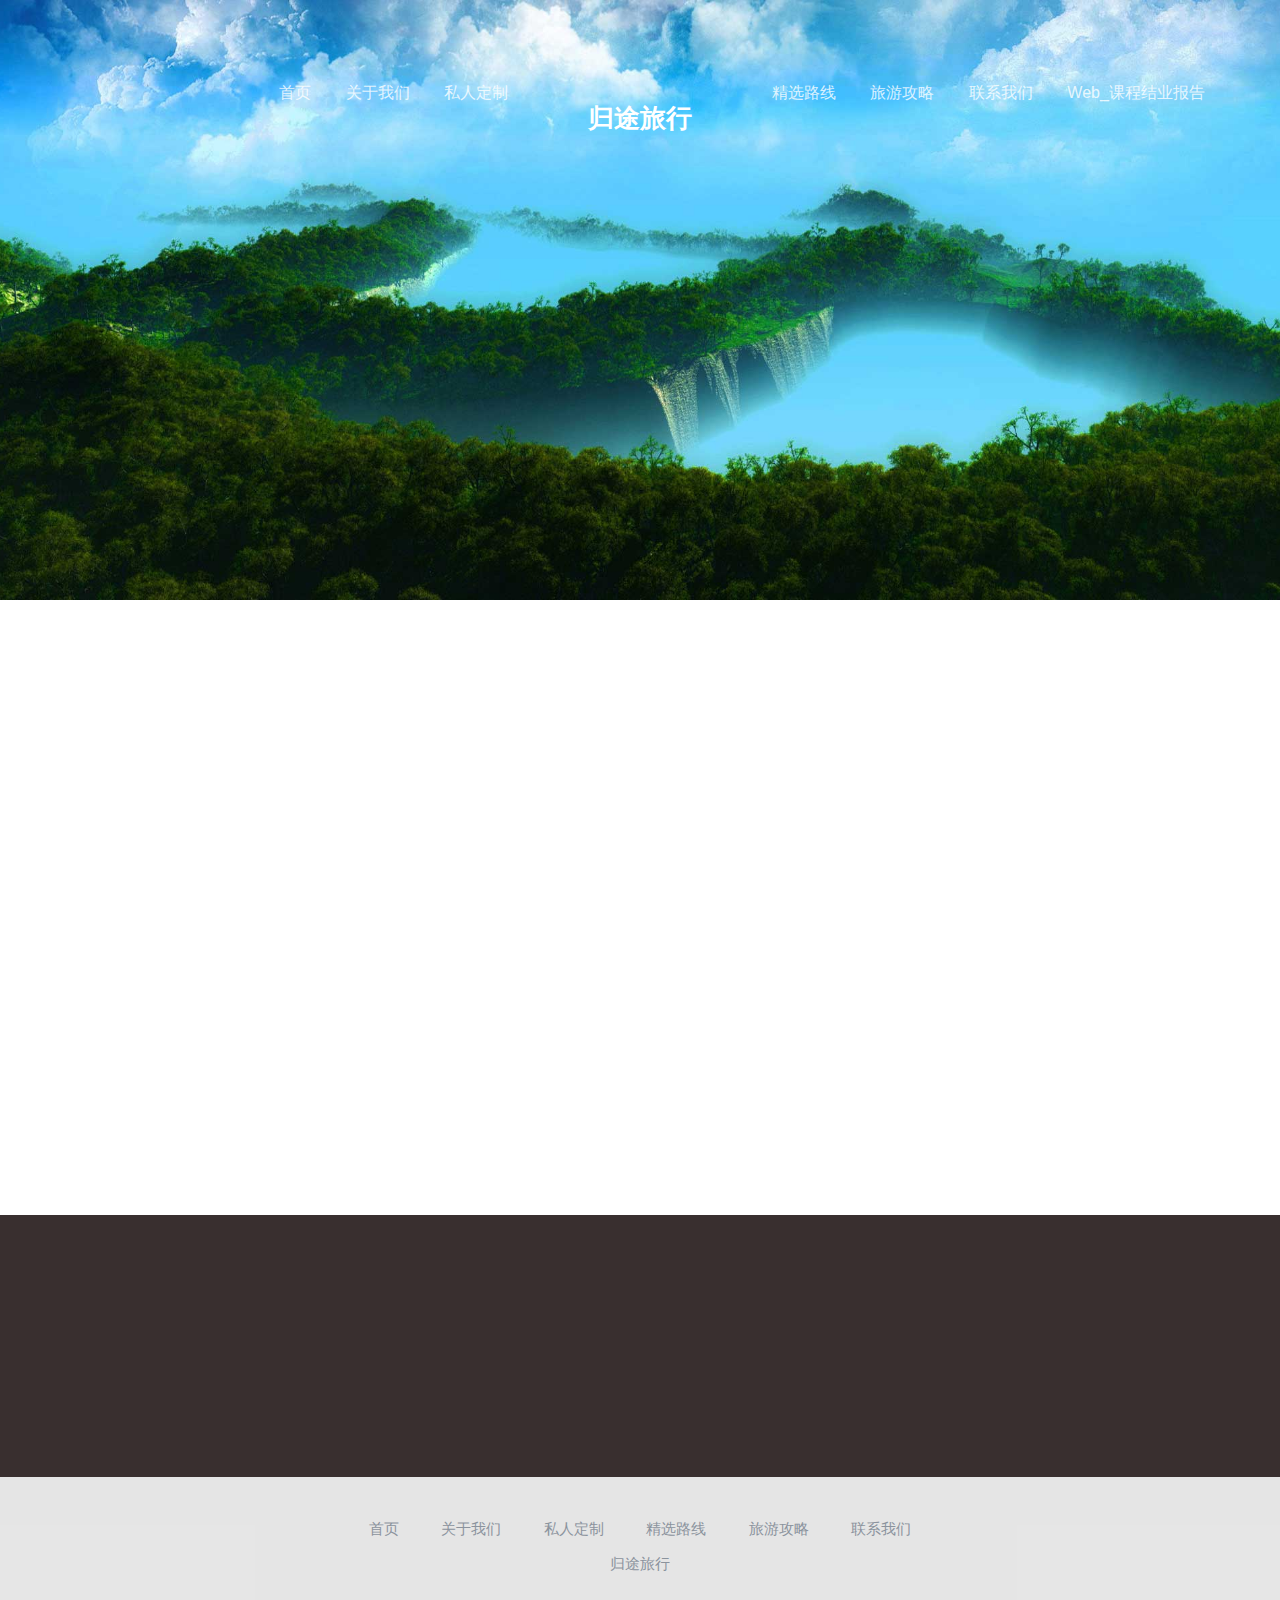
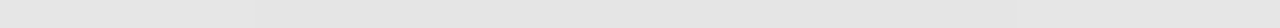
<file: contact.html>
﻿<!DOCTYPE HTML>
<html>

	<head>
		<meta charset="utf-8">
		<meta http-equiv="X-UA-Compatible" content="IE=edge">
		<title>归途旅行</title>
		<meta name="viewport" content="width=device-width, initial-scale=1">
		<meta name="description" content="Free HTML5 Website Template by FreeHTML5.co" />
		<meta name="keywords" content="free website templates, free html5, free template, free bootstrap, free website template, html5, css3, mobile first, responsive" />

		<!-- Facebook and Twitter integration -->
		<meta property="og:title" content="" />
		<meta property="og:image" content="" />
		<meta property="og:url" content="" />
		<meta property="og:site_name" content="" />
		<meta property="og:description" content="" />
		<meta name="twitter:title" content="" />
		<meta name="twitter:image" content="" />
		<meta name="twitter:url" content="" />
		<meta name="twitter:card" content="" />

	
		<!-- Animate.css -->
		<link rel="stylesheet" href="css/animate.css">
		<!-- Icomoon Icon Fonts-->
		<link rel="stylesheet" href="css/icomoon.css">
		<!-- Bootstrap  -->
		<link rel="stylesheet" href="css/bootstrap.css">
		<!-- Theme style  -->
		<link rel="stylesheet" href="css/style.css">

		<!-- Modernizr JS -->
		<script src="js/modernizr-2.6.2.min.js"></script>
		<!-- FOR IE9 below -->
		<!--[if lt IE 9]>
	<script src="js/respond.min.js"></script>
	<![endif]-->

	</head>

	<body>

		<div class="fh5co-loader"></div>

		<div id="page">
			<nav class="fh5co-nav" role="navigation">
				<div class="container">
					<div class="row">
						<div class="left-menu text-right menu-1">
							<ul>
                                <li>
									<a href="index.html">首页</a>
								</li>
								<li>
									<a href="about.html">关于我们</a>
								</li>
								<li>
									<a href="services.html">私人定制</a>
								</li>
							</ul>
						</div>
						<div class="logo text-center">
							<div id="fh5co-logo">
								<a href="index.html"><p>归途旅行</a>
							</div>
						</div>
						<div class="right-menu text-left menu-1">
							<ul>
                                <li>
									<a href="work.html">精选路线</a>
								</li>
								<li>
									<a href="blog.html">旅游攻略</a>
								</li>
								
								<li>
									<a href="contact.html">联系我们</a>
								</li>
								<li>
									<a href="http://t.csdn.cn/7eR12" target="_blank">Web_课程结业报告</a>
								</li>
							</ul>
						</div>
					</div>

				</div>
			</nav>

			<header id="fh5co-header" class="fh5co-cover fh5co-cover-sm" role="banner" style="background-image:url(images/banner5.jpg);">
                  <div class="overlay"></div>
		<div class="container">
			<div class="row">
				<div class="col-md-8 col-md-offset-2 text-center">
					<div class="display-t">
						<div class="display-tc animate-box" data-animate-effect="fadeIn">
							<h1>联系我们</h1>
							
						</div>
					</div>
				</div>
			</div>
		</div>
			</header>

			<div id="fh5co-contact">
				<div class="container">
					<div class="row">
						<div class="col-md-5 col-md-push-1 animate-box">

							<div class="fh5co-contact-info">
								<h3>地址</h3>
								<ul>
									<li class="address">重庆交通大学</li>
									<li class="phone">
										<a href="tel://1234567920">34834187412 </a>
									</li>
									<!--<li class="email">
										<a href="mailto:info@yoursite.com">Cindy@kindjob.cn</a>
									</li>-->

								</ul>
							</div>

						</div>
						<div class="col-md-6 animate-box">
							<h3>留言</h3>
							<form action="#">
								<div class="row form-group">
									<div class="col-md-6">
										<!-- <label for="fname">First Name</label> -->
										<input type="text" id="fname" class="form-control" placeholder="姓名">
									</div>
									<div class="col-md-6">
										<!-- <label for="lname">Last Name</label> -->
										<input type="text" id="lname" class="form-control" placeholder="电话">
									</div>
								</div>

								<div class="row form-group">
									<div class="col-md-12">
										<!-- <label for="email">Email</label> -->
										<input type="text" id="email" class="form-control" placeholder="邮箱">
									</div>
								</div>

								<div class="row form-group">
									<div class="col-md-12">
										<!-- <label for="message">Message</label> -->
										<textarea name="message" id="message" cols="30" rows="10" class="form-control" placeholder="留言"></textarea>
									</div>
								</div>
								<div class="form-group">
									<input type="submit" value="提交" class="btn btn-primary">
								</div>

							</form>
						</div>
					</div>

				</div>
			</div>

			<div id="fh5co-started">

				<div class="container">

					<div class="row animate-box ding">
						<div class="col-md-2 col-xs-4 col-sm-2 col-md-offset-2 fh5co-heading tu" style="text-align: center;">

							<img src="picture/1111.png" />

						</div>
						<div class="col-md-7 col-xs-8 col-sm-7 col-md-offset-2  fh5co-heading tu">
							<h3>
						来一次说走走的旅行吧！
					</h3>
							<p>
								旅行是一个过程，一次发现。是一个自我发现的过程。真正的旅行让我们直面自我。
							</p>
						</div>
						<div class="col-md-3 col-xs-12 col-sm-3 col-md-offset-2 tu">
							<form class="form-inline">
								<div class="col-md-10 col-md-offset-3 col-sm-10 tu">
									<a href="contact.html" class="btn btn-default btn-block ">联系我们</a>
								</div>
							</form>
						</div>
					</div>
					<div class="row animate-box">

					</div>
				</div>
			</div>
			<footer class="footer_wrapper" id="contact">
				<section class="lianxi">
					<div class="container">
						<div class="b-nav wow fadeInUp" data-wow-delay=".1s">
							<a href="index.html">首页</a>
						<a href="about.html">关于我们</a>
						<a href="services.html">私人定制</a>
						<a href="work.html">精选路线</a>
						<a href="blog.html">旅游攻略</a>
						
						<a href="contact.html">联系我们</a>

						</div>
						<p class="copy">归途旅行</p>
						
					</div>
				</section>
			</footer>
			<div class="gototop js-top">
				<a href="#" class="js-gotop"><i class="icon-arrow-up"></i></a>
			</div>

			<!-- jQuery -->
			<script src="js/jquery.min.js"></script>
			<!-- jQuery Easing -->
			<script src="js/jquery.easing.1.3.js"></script>
			<!-- Bootstrap -->
			<script src="js/bootstrap.min.js"></script>
			<!-- Waypoints -->
			<script src="js/jquery.waypoints.min.js"></script>
			<!-- Main -->
			<!-- Google Map -->

			<script src="js/main.js"></script>

	</body>

</html>
</file>
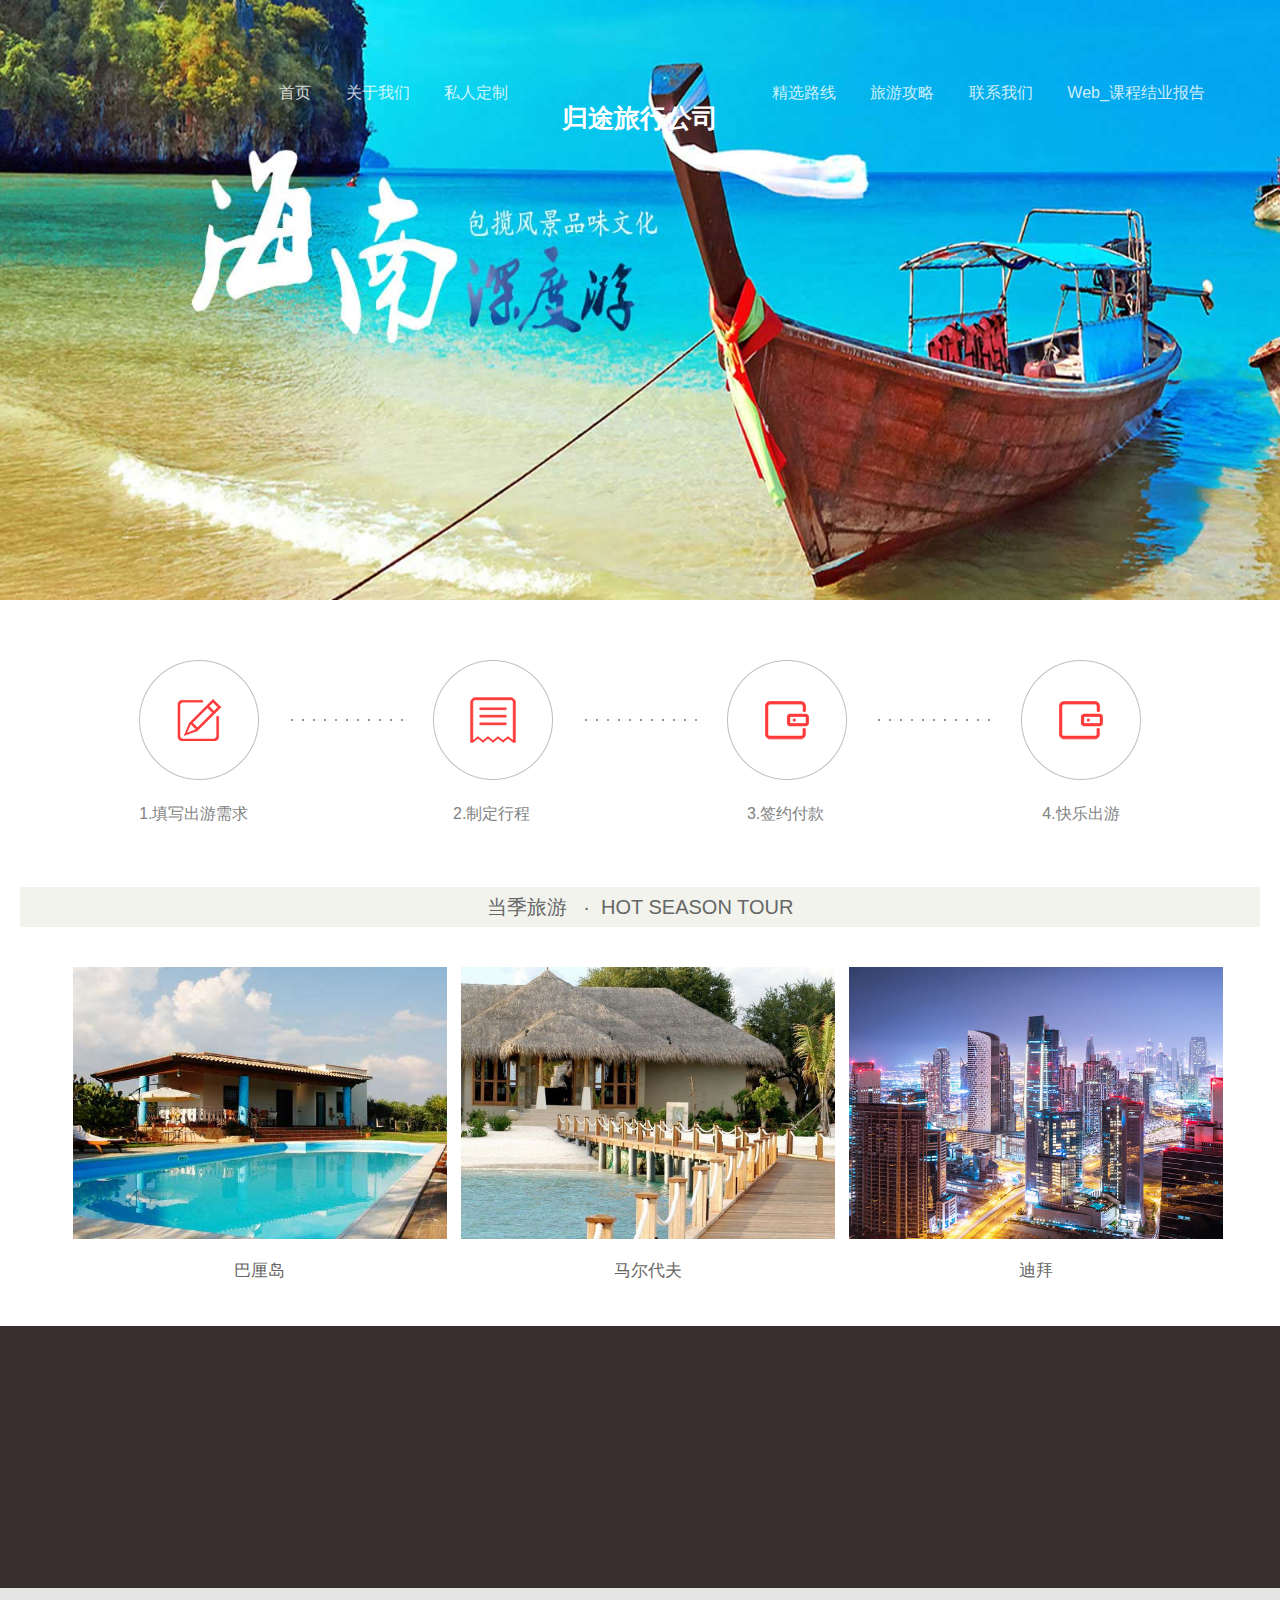
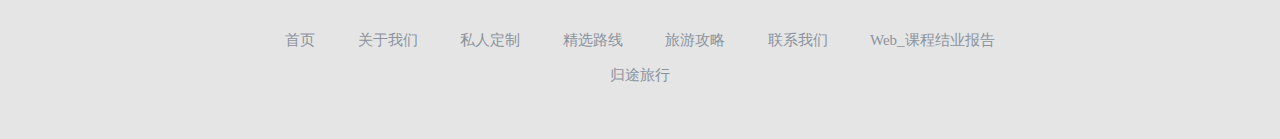
<file: services.html>
﻿<!DOCTYPE HTML>
<html>

	<head>
		<meta charset="utf-8">
		<meta http-equiv="X-UA-Compatible" content="IE=edge">
		<title>归途旅行</title>
		<meta name="viewport" content="width=device-width, initial-scale=1">
		<meta name="description" content="Free HTML5 Website Template by FreeHTML5.co" />
		<meta name="keywords" content="free website templates, free html5, free template, free bootstrap, free website template, html5, css3, mobile first, responsive" />

		<!-- Facebook and Twitter integration -->
		<meta property="og:title" content="" />
		<meta property="og:image" content="" />
		<meta property="og:url" content="" />
		<meta property="og:site_name" content="" />
		<meta property="og:description" content="" />
		<meta name="twitter:title" content="" />
		<meta name="twitter:image" content="" />
		<meta name="twitter:url" content="" />
		<meta name="twitter:card" content="" />

	

		<!-- Animate.css -->
		<link rel="stylesheet" href="css/animate.css">
		<!-- Icomoon Icon Fonts-->
		<link rel="stylesheet" href="css/icomoon.css">
		<!-- Bootstrap  -->
		<link rel="stylesheet" href="css/bootstrap.css">
		<!-- Theme style  -->
		<link rel="stylesheet" href="css/style.css">

		<!-- Modernizr JS -->
		<script src="js/modernizr-2.6.2.min.js"></script>
		<!-- FOR IE9 below -->
		<!--[if lt IE 9]>
	<script src="js/respond.min.js"></script>
	<![endif]-->

	</head>

	<body>

		<div class="fh5co-loader"></div>

		<div id="page">
			<nav class="fh5co-nav" role="navigation">
				<div class="container">
					<div class="row">
						<div class="left-menu text-right menu-1">
							<ul>
                                <li>
									<a href="index.html">首页</a>
								</li>
								<li>
									<a href="about.html">关于我们</a>
								</li>
								<li>
									<a href="services.html">私人定制</a>
								</li>

								
							</ul>
						</div>
						<div class="logo text-center">
							<div id="fh5co-logo">
								<a href="index.html"><p>归途旅行公司</a>
							</div>
						</div>
						<div class="right-menu text-left menu-1">
							<ul>
                                <li>
									<a href="work.html">精选路线</a>
								</li>
								<li>
									<a href="blog.html">旅游攻略</a>
								</li>
								
								<li>
									<a href="contact.html">联系我们</a>
								</li>
								<li>
									<a href="http://t.csdn.cn/7eR12" target="_blank">Web_课程结业报告</a>
								</li>
							</ul>
						</div>
					</div>

				</div>
			</nav>

			<header id="fh5co-header" class="fh5co-cover fh5co-cover-sm" role="banner" style="background-image:url(images/12.jpg);">
			</header>

<section class="siren">
	    <div class="container">
	    	
	    		<div class="siren-fenlei">
		    		<div>
		    			<img src="picture/s1-3.png" />
		    			<img src="picture/s1-4.png" / class="ying">
		    			<p class="p">1.填写出游需求</p>
		    		</div>
		    		<div>
		    			<img src="picture/s1-1.png" />
		    			<img src="picture/s1-4.png" / class="ying">
		    			<p>2.制定行程</p>
		    		</div>
		    		<div>
		    			<img src="picture/s1-2.png" />
		    			<img src="picture/s1-4.png" / class="ying">
		    			<p>3.签约付款</p>
		    		</div>
		    		<div>
		    			<img src="picture/s1-2.png" />
		   	<img src="picture/s1-4.png" / style="display: none;">
		    			<p style="text-align: center; padding-left: 0px;">4.快乐出游</p>
		    		</div>
		    
	    	</div>
	    	
	    </div>
</section>

<div class="travel_con">
			<div class="xianguan">
				当季旅游  &nbsp; · &nbsp;HOT SEASON TOUR
			</div>
			<div class="tra_ul">
				<ul class="clearfix"> 
					<li class="wow bounceIn">
						<a href="case.html"><img src="picture/x1.jpg" alt="" class="vcenter"><i></i></a>
						<a href="case.html">巴厘岛</a>
					</li>
					<li class="wow bounceIn">
						<a href="case.html"><img src="picture/x2.jpg" alt="" class="vcenter"><i></i></a>
						<a href="case.html">马尔代夫</a>
					</li>
					<li class="wow bounceIn">
						<a href="case.html"><img src="picture/x3.jpg" alt="" class="vcenter"><i></i></a>
						<a href="case.html">迪拜</a>
					</li>
				</ul>
			</div>
		</div>

			<div id="fh5co-started">

				<div class="container">

					<div class="row animate-box ding">
						<div class="col-md-2 col-xs-4 col-sm-2 col-md-offset-2 fh5co-heading tu" style="text-align: center;">

							<img src="picture/1111.png" />

						</div>
						<div class="col-md-7 col-xs-8 col-sm-7 col-md-offset-2  fh5co-heading tu">
							<h3>
						来一次说走走的旅行吧！
					</h3>
							<p>
								旅行是一个过程，一次发现。是一个自我发现的过程。真正的旅行让我们直面自我。
							</p>
						</div>
						<div class="col-md-3 col-xs-12 col-sm-3 col-md-offset-2 tu">
							<form class="form-inline">
								<div class="col-md-10 col-md-offset-3 col-sm-10 tu">
									<a href="contact.html" class="btn btn-default btn-block ">联系我们</a>
								</div>
							</form>
						</div>
					</div>
					<div class="row animate-box">

					</div>
				</div>
			</div>
			<footer class="footer_wrapper" id="contact">
				<section class="lianxi">
					<div class="container">
						<div class="b-nav wow fadeInUp" data-wow-delay=".1s">
							<a href="index.html">首页</a>
						<a href="about.html">关于我们</a>
						<a href="services.html">私人定制</a>
						<a href="work.html">精选路线</a>
						<a href="blog.html">旅游攻略</a>
						
						<a href="contact.html">联系我们</a>
						<a href="http://t.csdn.cn/7eR12" target="_blank">Web_课程结业报告</a>
						</div>
						<p class="copy">归途旅行</p>
							
					</div>
				</section>
			</footer>

			<div class="gototop js-top">
				<a href="#" class="js-gotop"><i class="icon-arrow-up"></i></a>
			</div>

			<!-- jQuery -->
			<script src="js/jquery.min.js"></script>
			<!-- jQuery Easing -->
			<script src="js/jquery.easing.1.3.js"></script>
			<!-- Bootstrap -->
			<script src="js/bootstrap.min.js"></script>
			<!-- Waypoints -->
			<script src="js/jquery.waypoints.min.js"></script>
			<!-- Main -->
			<script src="js/main.js"></script>

	</body>

</html>
</file>
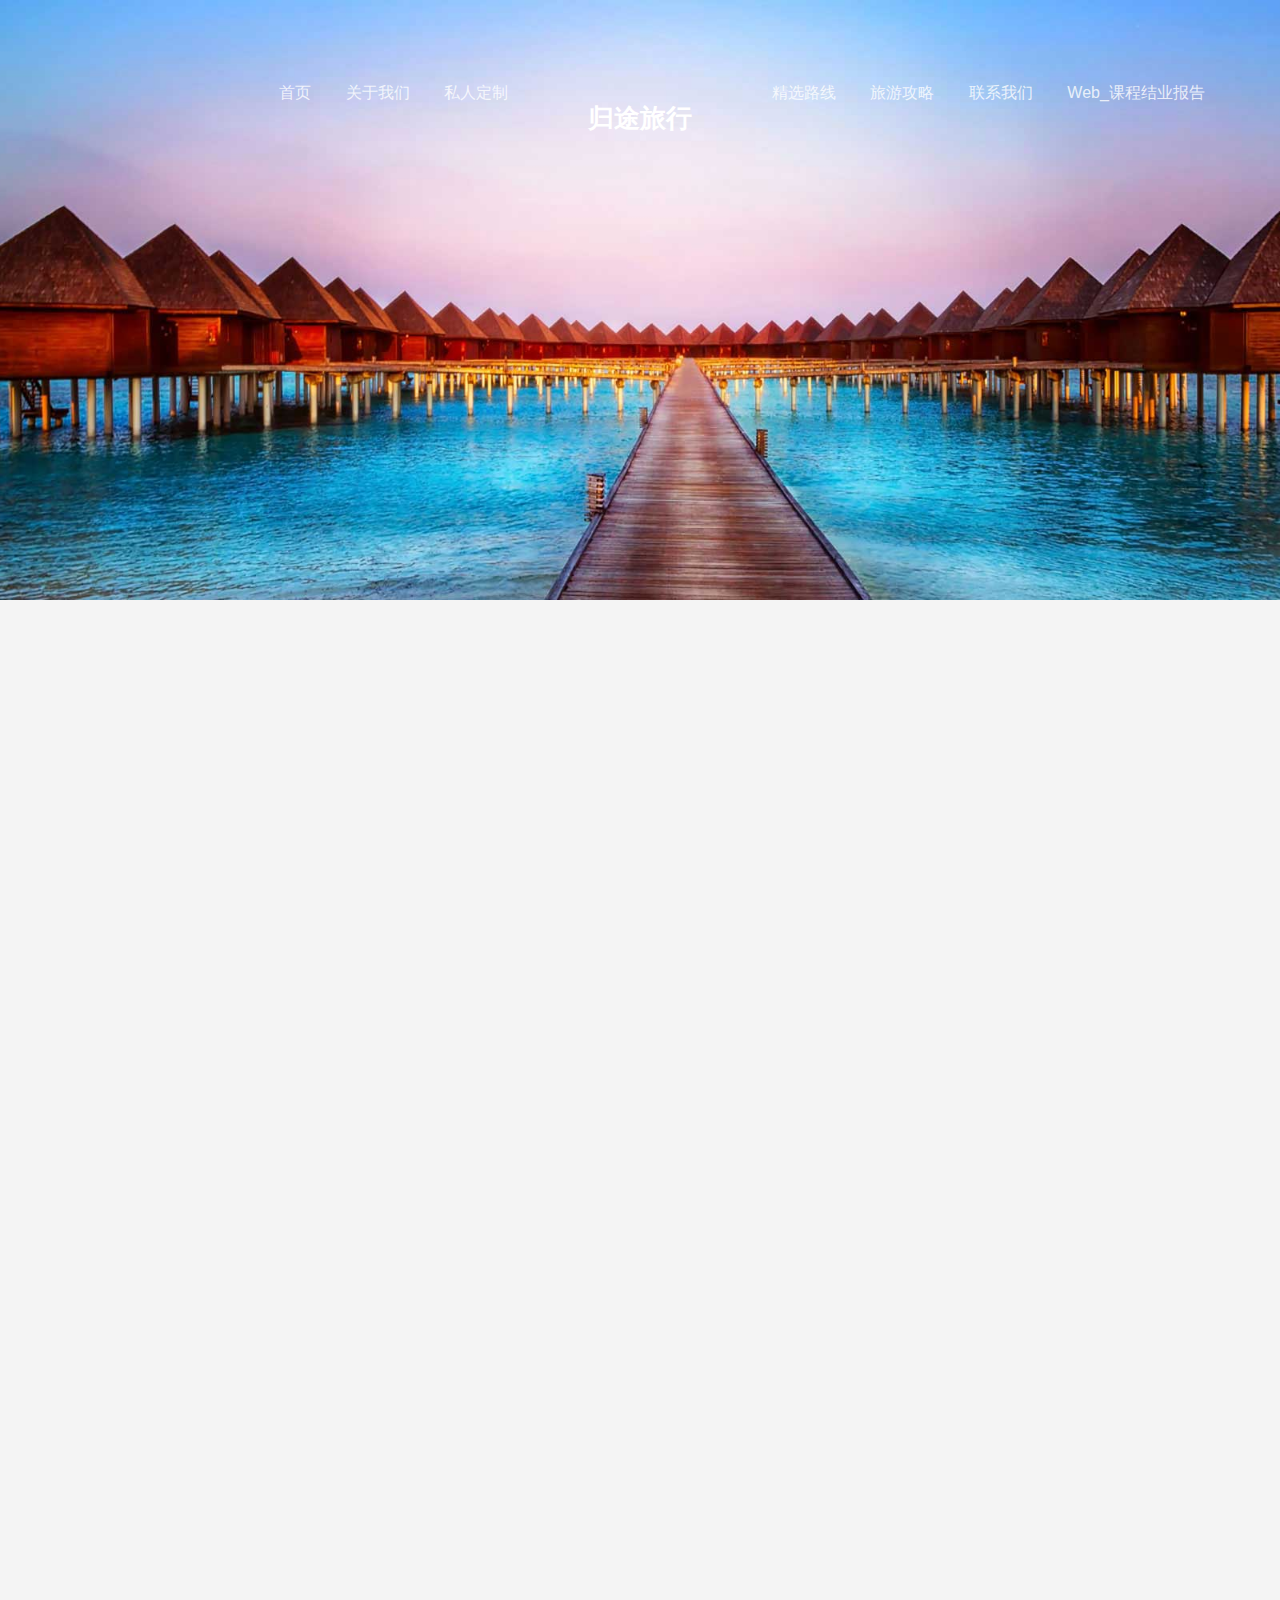
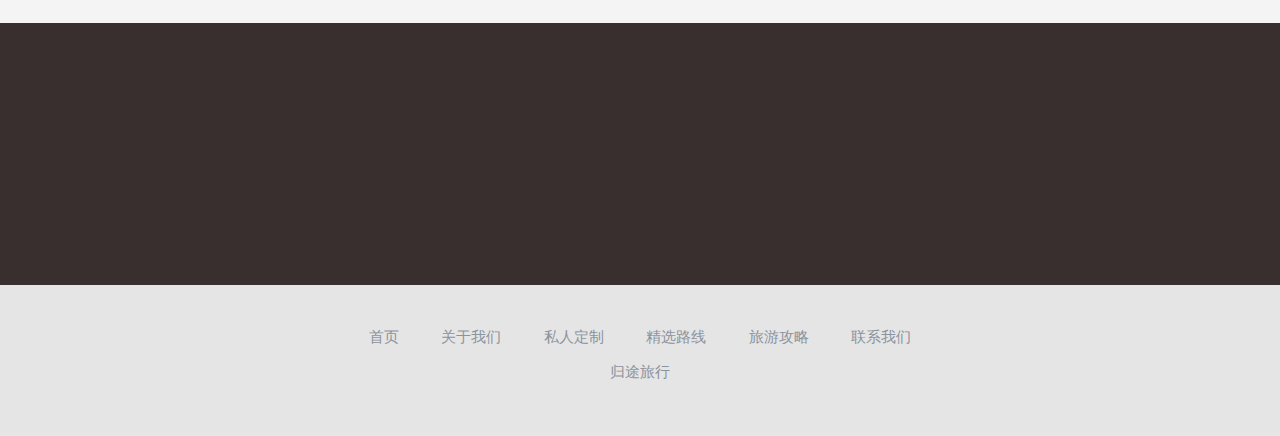
<file: work.html>
﻿<!DOCTYPE HTML>
<html>

	<head>
		<meta charset="utf-8">
		<meta http-equiv="X-UA-Compatible" content="IE=edge">
		<title>归途旅行</title>
		<meta name="viewport" content="width=device-width, initial-scale=1">
		<meta name="description" content="Free HTML5 Website Template by FreeHTML5.co" />
		<meta name="keywords" content="free website templates, free html5, free template, free bootstrap, free website template, html5, css3, mobile first, responsive" />

		<!-- Facebook and Twitter integration -->
		<meta property="og:title" content="" />
		<meta property="og:image" content="" />
		<meta property="og:url" content="" />
		<meta property="og:site_name" content="" />
		<meta property="og:description" content="" />
		<meta name="twitter:title" content="" />
		<meta name="twitter:image" content="" />
		<meta name="twitter:url" content="" />
		<meta name="twitter:card" content="" />

		<!-- Animate.css -->
		<link rel="stylesheet" href="css/animate.css">
		<!-- Icomoon Icon Fonts-->
		<link rel="stylesheet" href="css/icomoon.css">
		<!-- Bootstrap  -->
		<link rel="stylesheet" href="css/bootstrap.css">
		<!-- Theme style  -->
		<link rel="stylesheet" href="css/style.css">

		<!-- Modernizr JS -->
		<script src="js/modernizr-2.6.2.min.js"></script>
		<!-- FOR IE9 below -->
		<!--[if lt IE 9]>
	<script src="js/respond.min.js"></script>
	<![endif]-->

	</head>

	<body>

		<div class="fh5co-loader"></div>

		<div id="page">
			<nav class="fh5co-nav" role="navigation">
				<div class="container">
					<div class="row">
						<div class="left-menu text-right menu-1">
							<ul>
                                <li>
									<a href="index.html">首页</a>
								</li>
								<li>
									<a href="about.html">关于我们</a>
								</li>
								<li>
									<a href="services.html">私人定制</a>
								</li>

								
							</ul>
						</div>
						<div class="logo text-center">
							<div id="fh5co-logo">
								<a href="index.html"><p>归途旅行</a>
							</div>
						</div>
						<div class="right-menu text-left menu-1">
							<ul>
                                <li>
									<a href="work.html">精选路线</a>
								</li>
								<li>
									<a href="blog.html">旅游攻略</a>
								</li>
								
								<li>
									<a href="contact.html">联系我们</a>
								</li>
								<li>
									<a href="http://t.csdn.cn/7eR12" target="_blank">Web_课程结业报告</a>
								</li>
							</ul>
						</div>
					</div>

				</div>
			</nav>

			<header id="fh5co-header" class="fh5co-cover fh5co-cover-sm" role="banner" style="background-image:url(images/work.jpg);">
                    <div class="overlay"></div>
						<div class="container">
							<div class="row">
								<div class="col-md-8 col-md-offset-2 text-center">
									<div class="display-t">
										<div class="display-tc animate-box" data-animate-effect="fadeIn">
											<h1>精选路线</h1>
											
										</div>
									</div>
								</div>
							</div>
					</div>
			</header>

			<div id="fh5co-project">
				<div class="container">
					<div class="row animate-box">
						<div class="col-md-8 col-md-offset-2 text-center fh5co-heading">
							<h2>当季旅游·<span style="font-size: 25px;"> HOT SEASON TOUR</span></h2>
							<p>旅行，自由。没有繁琐的计划，没有沉重的负担，只有最纯粹的态度。</p>
						</div>
					</div>
					<div class="row">
						<div class="col-md-4 col-sm-6 fh5co-project animate-box" data-animate-effect="fadeIn">
							<a href="#"><img src="picture/work-1.jpg" alt="Free HTML5 Website Template by FreeHTML5.co" class="img-responsive">
								<h3>
桂林+阳朔3日跟团游</h3>
								<span>￥780.00</span>
							</a>
						</div>
						<div class="col-md-4 col-sm-6 fh5co-project animate-box" data-animate-effect="fadeIn">
							<a href="#"><img src="picture/work-2.jpg" alt="Free HTML5 Website Template by FreeHTML5.co" class="img-responsive">
								<h3>
泰国普吉岛5日跟团游</h3>
								<span>￥1899.00</span>
							</a>
						</div>
						<div class="col-md-4 col-sm-6 fh5co-project animate-box" data-animate-effect="fadeIn">
							<a href="#"><img src="picture/work-3.jpg" alt="Free HTML5 Website Template by FreeHTML5.co" class="img-responsive">
								<h3>
日本大阪+京都+横滨+东京6日跟团游</h3>
								<span>￥5040.00</span>
							</a>
						</div>
						<div class="col-md-4 col-sm-6 fh5co-project animate-box" data-animate-effect="fadeIn">
							<a href="#"><img src="picture/work-4.jpg" alt="Free HTML5 Website Template by FreeHTML5.co" class="img-responsive">
								<h3>三亚亚龙湾3-5日自由行</h3>
								<span>￥5040.00</span>
							</a>
						</div>
						<div class="col-md-4 col-sm-6 fh5co-project  animate-box" data-animate-effect="fadeIn">
							<a href="#"><img src="picture/work-5.jpg" alt="Free HTML5 Website Template by FreeHTML5.co" class="img-responsive">
								<h3>
美国西海岸8日半自助游</h3>
								<span>￥5460.00</span>
							</a>
						</div>
						<div class="col-md-4 col-sm-6 fh5co-project animate-box" data-animate-effect="fadeIn">
							<a href="#"><img src="picture/work-6.jpg" alt="Free HTML5 Website Template by FreeHTML5.co" class="img-responsive">
								<h3>
丽江+香格里拉5日跟团游</h3>
								<span>￥6000.00</span>
							</a>
						</div>
						<div class="col-md-4 col-sm-6 fh5co-project animate-box" data-animate-effect="fadeIn">
							<a href="#"><img src="picture/work-2.jpg" alt="Free HTML5 Website Template by FreeHTML5.co" class="img-responsive">
								<h3>
泰国普吉岛5日跟团游</h3>
								<span>￥1899.00</span>
							</a>
						</div>
						<div class="col-md-4 col-sm-6 fh5co-project animate-box" data-animate-effect="fadeIn">
							<a href="#"><img src="picture/work-3.jpg" alt="Free HTML5 Website Template by FreeHTML5.co" class="img-responsive">
								<h3>
日本大阪+京都+横滨+东京6日跟团游</h3>
								<span>￥5040.00</span>
							</a>
						</div>
						<div class="col-md-4 col-sm-6 fh5co-project animate-box" data-animate-effect="fadeIn">
							<a href="#"><img src="picture/work-4.jpg" alt="Free HTML5 Website Template by FreeHTML5.co" class="img-responsive">
								<h3>三亚亚龙湾3-5日自由行（5冠）</h3>
								<span>￥5040.00</span>
							</a>
						</div>
					</div>
				</div>
			</div>

			<div id="fh5co-started">

				<div class="container">

					<div class="row animate-box ding">
						<div class="col-md-2 col-xs-4 col-sm-2 col-md-offset-2 fh5co-heading tu" style="text-align: center;">

							<img src="picture/1111.png" />

						</div>
						<div class="col-md-7 col-xs-8 col-sm-7 col-md-offset-2  fh5co-heading tu">
							<h3>
						来一次说走走的旅行吧！
					</h3>
							<p>
								旅行是一个过程，一次发现。是一个自我发现的过程。真正的旅行让我们直面自我。
							</p>
						</div>
						<div class="col-md-3 col-xs-12 col-sm-3 col-md-offset-2 tu">
							<form class="form-inline">
								<div class="col-md-10 col-md-offset-3 col-sm-10 tu">
									<a href="contact.html" class="btn btn-default btn-block ">联系我们</a>
								</div>
							</form>
						</div>
					</div>
					<div class="row animate-box">

					</div>
				</div>
			</div>
			<footer class="footer_wrapper" id="contact">
				<section class="lianxi">
					<div class="container">
						<div class="b-nav wow fadeInUp" data-wow-delay=".1s">
						<a href="index.html">首页</a>
						<a href="about.html">关于我们</a>
						<a href="services.html">私人定制</a>
						<a href="work.html">精选路线</a>
						<a href="blog.html">旅游攻略</a>
						
						<a href="contact.html">联系我们</a>
						</div>
						<p class="copy">归途旅行</p>
						
					</div>
				</section>
			</footer>

			<div class="gototop js-top">
				<a href="#" class="js-gotop"><i class="icon-arrow-up"></i></a>
			</div>
			<!-- jQuery -->
			<script src="js/jquery.min.js"></script>
			<!-- jQuery Easing -->
			<script src="js/jquery.easing.1.3.js"></script>
			<!-- Bootstrap -->
			<script src="js/bootstrap.min.js"></script>
			<!-- Waypoints -->
			<script src="js/jquery.waypoints.min.js"></script>
			<!-- Main -->
			<script src="js/main.js"></script>

	</body>

</html>
</file>
<file: css/icomoon.css>
﻿@font-face {
  font-family: 'icomoon';
  src:  url('../fonts/icomoon.eot');
  src:  url('../fonts/icomoon.eot') format('embedded-opentype'),
    url('../fonts/icomoon.ttf') format('truetype'),
    url('../fonts/icomoon.woff') format('woff'),
    url('../fonts/icomoon.svg') format('svg');
  font-weight: normal;
  font-style: normal;
}

[class^="icon-"], [class*=" icon-"] {
  /* use !important to prevent issues with browser extensions that change fonts */
  font-family: 'icomoon' !important;
  speak: none;
  font-style: normal;
  font-weight: normal;
  font-variant: normal;
  text-transform: none;
  line-height: 1;

  /* Better Font Rendering =========== */
  -webkit-font-smoothing: antialiased;
  -moz-osx-font-smoothing: grayscale;
}

.icon-eye:before {
  content: "\e000";
}
.icon-paper-clip:before {
  content: "\e001";
}
.icon-mail:before {
  content: "\e002";
}
.icon-toggle:before {
  content: "\e003";
}
.icon-layout:before {
  content: "\e004";
}
.icon-link:before {
  content: "\e005";
}
.icon-bell:before {
  content: "\e006";
}
.icon-lock:before {
  content: "\e007";
}
.icon-unlock:before {
  content: "\e008";
}
.icon-ribbon:before {
  content: "\e009";
}
.icon-image:before {
  content: "\e010";
}
.icon-signal:before {
  content: "\e011";
}
.icon-target:before {
  content: "\e012";
}
.icon-clipboard:before {
  content: "\e013";
}
.icon-clock:before {
  content: "\e014";
}
.icon-watch:before {
  content: "\e015";
}
.icon-air-play:before {
  content: "\e016";
}
.icon-camera:before {
  content: "\e017";
}
.icon-video:before {
  content: "\e018";
}
.icon-disc:before {
  content: "\e019";
}
.icon-printer:before {
  content: "\e020";
}
.icon-monitor:before {
  content: "\e021";
}
.icon-server:before {
  content: "\e022";
}
.icon-cog:before {
  content: "\e023";
}
.icon-heart:before {
  content: "\e024";
}
.icon-paragraph:before {
  content: "\e025";
}
.icon-align-justify:before {
  content: "\e026";
}
.icon-align-left:before {
  content: "\e027";
}
.icon-align-center:before {
  content: "\e028";
}
.icon-align-right:before {
  content: "\e029";
}
.icon-book:before {
  content: "\e030";
}
.icon-layers:before {
  content: "\e031";
}
.icon-stack:before {
  content: "\e032";
}
.icon-stack-2:before {
  content: "\e033";
}
.icon-paper:before {
  content: "\e034";
}
.icon-paper-stack:before {
  content: "\e035";
}
.icon-search:before {
  content: "\e036";
}
.icon-zoom-in:before {
  content: "\e037";
}
.icon-zoom-out:before {
  content: "\e038";
}
.icon-reply:before {
  content: "\e039";
}
.icon-circle-plus:before {
  content: "\e040";
}
.icon-circle-minus:before {
  content: "\e041";
}
.icon-circle-check:before {
  content: "\e042";
}
.icon-circle-cross:before {
  content: "\e043";
}
.icon-square-plus:before {
  content: "\e044";
}
.icon-square-minus:before {
  content: "\e045";
}
.icon-square-check:before {
  content: "\e046";
}
.icon-square-cross:before {
  content: "\e047";
}
.icon-microphone:before {
  content: "\e048";
}
.icon-record:before {
  content: "\e049";
}
.icon-skip-back:before {
  content: "\e050";
}
.icon-rewind:before {
  content: "\e051";
}
.icon-play:before {
  content: "\e052";
}
.icon-pause:before {
  content: "\e053";
}
.icon-stop:before {
  content: "\e054";
}
.icon-fast-forward:before {
  content: "\e055";
}
.icon-skip-forward:before {
  content: "\e056";
}
.icon-shuffle:before {
  content: "\e057";
}
.icon-repeat:before {
  content: "\e058";
}
.icon-folder:before {
  content: "\e059";
}
.icon-umbrella:before {
  content: "\e060";
}
.icon-moon:before {
  content: "\e061";
}
.icon-thermometer:before {
  content: "\e062";
}
.icon-drop:before {
  content: "\e063";
}
.icon-sun:before {
  content: "\e064";
}
.icon-cloud:before {
  content: "\e065";
}
.icon-cloud-upload:before {
  content: "\e066";
}
.icon-cloud-download:before {
  content: "\e067";
}
.icon-upload:before {
  content: "\e068";
}
.icon-download:before {
  content: "\e069";
}
.icon-location:before {
  content: "\e070";
}
.icon-location-2:before {
  content: "\e071";
}
.icon-map:before {
  content: "\e072";
}
.icon-battery:before {
  content: "\e073";
}
.icon-head:before {
  content: "\e074";
}
.icon-briefcase:before {
  content: "\e075";
}
.icon-speech-bubble:before {
  content: "\e076";
}
.icon-anchor:before {
  content: "\e077";
}
.icon-globe:before {
  content: "\e078";
}
.icon-box:before {
  content: "\e079";
}
.icon-reload:before {
  content: "\e080";
}
.icon-share:before {
  content: "\e081";
}
.icon-marquee:before {
  content: "\e082";
}
.icon-marquee-plus:before {
  content: "\e083";
}
.icon-marquee-minus:before {
  content: "\e084";
}
.icon-tag:before {
  content: "\e085";
}
.icon-power:before {
  content: "\e086";
}
.icon-command:before {
  content: "\e087";
}
.icon-alt:before {
  content: "\e088";
}
.icon-esc:before {
  content: "\e089";
}
.icon-bar-graph:before {
  content: "\e090";
}
.icon-bar-graph-2:before {
  content: "\e091";
}
.icon-pie-graph:before {
  content: "\e092";
}
.icon-star:before {
  content: "\e093";
}
.icon-arrow-left:before {
  content: "\e094";
}
.icon-arrow-right:before {
  content: "\e095";
}
.icon-arrow-up:before {
  content: "\e096";
}
.icon-arrow-down:before {
  content: "\e097";
}
.icon-volume:before {
  content: "\e098";
}
.icon-mute:before {
  content: "\e099";
}
.icon-content-right:before {
  content: "\e100";
}
.icon-content-left:before {
  content: "\e101";
}
.icon-grid:before {
  content: "\e102";
}
.icon-grid-2:before {
  content: "\e103";
}
.icon-columns:before {
  content: "\e104";
}
.icon-loader:before {
  content: "\e105";
}
.icon-bag:before {
  content: "\e106";
}
.icon-ban:before {
  content: "\e107";
}
.icon-flag:before {
  content: "\e108";
}
.icon-trash:before {
  content: "\e109";
}
.icon-expand:before {
  content: "\e110";
}
.icon-contract:before {
  content: "\e111";
}
.icon-maximize:before {
  content: "\e112";
}
.icon-minimize:before {
  content: "\e113";
}
.icon-plus:before {
  content: "\e114";
}
.icon-minus:before {
  content: "\e115";
}
.icon-check:before {
  content: "\e116";
}
.icon-cross:before {
  content: "\e117";
}
.icon-move:before {
  content: "\e118";
}
.icon-delete:before {
  content: "\e119";
}
.icon-menu:before {
  content: "\e120";
}
.icon-archive:before {
  content: "\e121";
}
.icon-inbox:before {
  content: "\e122";
}
.icon-outbox:before {
  content: "\e123";
}
.icon-file:before {
  content: "\e124";
}
.icon-file-add:before {
  content: "\e125";
}
.icon-file-subtract:before {
  content: "\e126";
}
.icon-help:before {
  content: "\e127";
}
.icon-open:before {
  content: "\e128";
}
.icon-ellipsis:before {
  content: "\e129";
}
.icon-add-to-list:before {
  content: "\e900";
}
.icon-classic-computer:before {
  content: "\e901";
}
.icon-controller-fast-backward:before {
  content: "\e902";
}
.icon-creative-commons-attribution:before {
  content: "\e903";
}
.icon-creative-commons-noderivs:before {
  content: "\e904";
}
.icon-creative-commons-noncommercial-eu:before {
  content: "\e905";
}
.icon-creative-commons-noncommercial-us:before {
  content: "\e906";
}
.icon-creative-commons-public-domain:before {
  content: "\e907";
}
.icon-creative-commons-remix:before {
  content: "\e908";
}
.icon-creative-commons-share:before {
  content: "\e909";
}
.icon-creative-commons-sharealike:before {
  content: "\e90a";
}
.icon-creative-commons:before {
  content: "\e90b";
}
.icon-document-landscape:before {
  content: "\e90c";
}
.icon-remove-user:before {
  content: "\e90d";
}
.icon-warning:before {
  content: "\e90e";
}
.icon-arrow-bold-down:before {
  content: "\e90f";
}
.icon-arrow-bold-left:before {
  content: "\e910";
}
.icon-arrow-bold-right:before {
  content: "\e911";
}
.icon-arrow-bold-up:before {
  content: "\e912";
}
.icon-arrow-down2:before {
  content: "\e913";
}
.icon-arrow-left2:before {
  content: "\e914";
}
.icon-arrow-long-down:before {
  content: "\e915";
}
.icon-arrow-long-left:before {
  content: "\e916";
}
.icon-arrow-long-right:before {
  content: "\e917";
}
.icon-arrow-long-up:before {
  content: "\e918";
}
.icon-arrow-right2:before {
  content: "\e919";
}
.icon-arrow-up2:before {
  content: "\e91a";
}
.icon-arrow-with-circle-down:before {
  content: "\e91b";
}
.icon-arrow-with-circle-left:before {
  content: "\e91c";
}
.icon-arrow-with-circle-right:before {
  content: "\e91d";
}
.icon-arrow-with-circle-up:before {
  content: "\e91e";
}
.icon-bookmark:before {
  content: "\e91f";
}
.icon-bookmarks:before {
  content: "\e920";
}
.icon-chevron-down:before {
  content: "\e921";
}
.icon-chevron-left:before {
  content: "\e922";
}
.icon-chevron-right:before {
  content: "\e923";
}
.icon-chevron-small-down:before {
  content: "\e924";
}
.icon-chevron-small-left:before {
  content: "\e925";
}
.icon-chevron-small-right:before {
  content: "\e926";
}
.icon-chevron-small-up:before {
  content: "\e927";
}
.icon-chevron-thin-down:before {
  content: "\e928";
}
.icon-chevron-thin-left:before {
  content: "\e929";
}
.icon-chevron-thin-right:before {
  content: "\e92a";
}
.icon-chevron-thin-up:before {
  content: "\e92b";
}
.icon-chevron-up:before {
  content: "\e92c";
}
.icon-chevron-with-circle-down:before {
  content: "\e92d";
}
.icon-chevron-with-circle-left:before {
  content: "\e92e";
}
.icon-chevron-with-circle-right:before {
  content: "\e92f";
}
.icon-chevron-with-circle-up:before {
  content: "\e930";
}
.icon-cloud2:before {
  content: "\e931";
}
.icon-controller-fast-forward:before {
  content: "\e932";
}
.icon-controller-jump-to-start:before {
  content: "\e933";
}
.icon-controller-next:before {
  content: "\e934";
}
.icon-controller-paus:before {
  content: "\e935";
}
.icon-controller-play:before {
  content: "\e936";
}
.icon-controller-record:before {
  content: "\e937";
}
.icon-controller-stop:before {
  content: "\e938";
}
.icon-controller-volume:before {
  content: "\e939";
}
.icon-dot-single:before {
  content: "\e93a";
}
.icon-dots-three-horizontal:before {
  content: "\e93b";
}
.icon-dots-three-vertical:before {
  content: "\e93c";
}
.icon-dots-two-horizontal:before {
  content: "\e93d";
}
.icon-dots-two-vertical:before {
  content: "\e93e";
}
.icon-download2:before {
  content: "\e93f";
}
.icon-emoji-flirt:before {
  content: "\e940";
}
.icon-flow-branch:before {
  content: "\e941";
}
.icon-flow-cascade:before {
  content: "\e942";
}
.icon-flow-line:before {
  content: "\e943";
}
.icon-flow-parallel:before {
  content: "\e944";
}
.icon-flow-tree:before {
  content: "\e945";
}
.icon-install:before {
  content: "\e946";
}
.icon-layers2:before {
  content: "\e947";
}
.icon-open-book:before {
  content: "\e948";
}
.icon-resize-100:before {
  content: "\e949";
}
.icon-resize-full-screen:before {
  content: "\e94a";
}
.icon-save:before {
  content: "\e94b";
}
.icon-select-arrows:before {
  content: "\e94c";
}
.icon-sound-mute:before {
  content: "\e94d";
}
.icon-sound:before {
  content: "\e94e";
}
.icon-trash2:before {
  content: "\e94f";
}
.icon-triangle-down:before {
  content: "\e950";
}
.icon-triangle-left:before {
  content: "\e951";
}
.icon-triangle-right:before {
  content: "\e952";
}
.icon-triangle-up:before {
  content: "\e953";
}
.icon-uninstall:before {
  content: "\e954";
}
.icon-upload-to-cloud:before {
  content: "\e955";
}
.icon-upload2:before {
  content: "\e956";
}
.icon-add-user:before {
  content: "\e957";
}
.icon-address:before {
  content: "\e958";
}
.icon-adjust:before {
  content: "\e959";
}
.icon-air:before {
  content: "\e95a";
}
.icon-aircraft-landing:before {
  content: "\e95b";
}
.icon-aircraft-take-off:before {
  content: "\e95c";
}
.icon-aircraft:before {
  content: "\e95d";
}
.icon-align-bottom:before {
  content: "\e95e";
}
.icon-align-horizontal-middle:before {
  content: "\e95f";
}
.icon-align-left2:before {
  content: "\e960";
}
.icon-align-right2:before {
  content: "\e961";
}
.icon-align-top:before {
  content: "\e962";
}
.icon-align-vertical-middle:before {
  content: "\e963";
}
.icon-archive2:before {
  content: "\e964";
}
.icon-area-graph:before {
  content: "\e965";
}
.icon-attachment:before {
  content: "\e966";
}
.icon-awareness-ribbon:before {
  content: "\e967";
}
.icon-back-in-time:before {
  content: "\e968";
}
.icon-back:before {
  content: "\e969";
}
.icon-bar-graph2:before {
  content: "\e96a";
}
.icon-battery2:before {
  content: "\e96b";
}
.icon-beamed-note:before {
  content: "\e96c";
}
.icon-bell2:before {
  content: "\e96d";
}
.icon-blackboard:before {
  content: "\e96e";
}
.icon-block:before {
  content: "\e96f";
}
.icon-book2:before {
  content: "\e970";
}
.icon-bowl:before {
  content: "\e971";
}
.icon-box2:before {
  content: "\e972";
}
.icon-briefcase2:before {
  content: "\e973";
}
.icon-browser:before {
  content: "\e974";
}
.icon-brush:before {
  content: "\e975";
}
.icon-bucket:before {
  content: "\e976";
}
.icon-cake:before {
  content: "\e977";
}
.icon-calculator:before {
  content: "\e978";
}
.icon-calendar:before {
  content: "\e979";
}
.icon-camera2:before {
  content: "\e97a";
}
.icon-ccw:before {
  content: "\e97b";
}
.icon-chat:before {
  content: "\e97c";
}
.icon-check2:before {
  content: "\e97d";
}
.icon-circle-with-cross:before {
  content: "\e97e";
}
.icon-circle-with-minus:before {
  content: "\e97f";
}
.icon-circle-with-plus:before {
  content: "\e980";
}
.icon-circle:before {
  content: "\e981";
}
.icon-circular-graph:before {
  content: "\e982";
}
.icon-clapperboard:before {
  content: "\e983";
}
.icon-clipboard2:before {
  content: "\e984";
}
.icon-clock2:before {
  content: "\e985";
}
.icon-code:before {
  content: "\e986";
}
.icon-cog2:before {
  content: "\e987";
}
.icon-colours:before {
  content: "\e988";
}
.icon-compass:before {
  content: "\e989";
}
.icon-copy:before {
  content: "\e98a";
}
.icon-credit-card:before {
  content: "\e98b";
}
.icon-credit:before {
  content: "\e98c";
}
.icon-cross2:before {
  content: "\e98d";
}
.icon-cup:before {
  content: "\e98e";
}
.icon-cw:before {
  content: "\e98f";
}
.icon-cycle:before {
  content: "\e990";
}
.icon-database:before {
  content: "\e991";
}
.icon-dial-pad:before {
  content: "\e992";
}
.icon-direction:before {
  content: "\e993";
}
.icon-document:before {
  content: "\e994";
}
.icon-documents:before {
  content: "\e995";
}
.icon-drink:before {
  content: "\e996";
}
.icon-drive:before {
  content: "\e997";
}
.icon-drop2:before {
  content: "\e998";
}
.icon-edit:before {
  content: "\e999";
}
.icon-email:before {
  content: "\e99a";
}
.icon-emoji-happy:before {
  content: "\e99b";
}
.icon-emoji-neutral:before {
  content: "\e99c";
}
.icon-emoji-sad:before {
  content: "\e99d";
}
.icon-erase:before {
  content: "\e99e";
}
.icon-eraser:before {
  content: "\e99f";
}
.icon-export:before {
  content: "\e9a0";
}
.icon-eye2:before {
  content: "\e9a1";
}
.icon-feather:before {
  content: "\e9a2";
}
.icon-flag2:before {
  content: "\e9a3";
}
.icon-flash:before {
  content: "\e9a4";
}
.icon-flashlight:before {
  content: "\e9a5";
}
.icon-flat-brush:before {
  content: "\e9a6";
}
.icon-folder-images:before {
  content: "\e9a7";
}
.icon-folder-music:before {
  content: "\e9a8";
}
.icon-folder-video:before {
  content: "\e9a9";
}
.icon-folder2:before {
  content: "\e9aa";
}
.icon-forward:before {
  content: "\e9ab";
}
.icon-funnel:before {
  content: "\e9ac";
}
.icon-game-controller:before {
  content: "\e9ad";
}
.icon-gauge:before {
  content: "\e9ae";
}
.icon-globe2:before {
  content: "\e9af";
}
.icon-graduation-cap:before {
  content: "\e9b0";
}
.icon-grid2:before {
  content: "\e9b1";
}
.icon-hair-cross:before {
  content: "\e9b2";
}
.icon-hand:before {
  content: "\e9b3";
}
.icon-heart-outlined:before {
  content: "\e9b4";
}
.icon-heart2:before {
  content: "\e9b5";
}
.icon-help-with-circle:before {
  content: "\e9b6";
}
.icon-help2:before {
  content: "\e9b7";
}
.icon-home:before {
  content: "\e9b8";
}
.icon-hour-glass:before {
  content: "\e9b9";
}
.icon-image-inverted:before {
  content: "\e9ba";
}
.icon-image2:before {
  content: "\e9bb";
}
.icon-images:before {
  content: "\e9bc";
}
.icon-inbox2:before {
  content: "\e9bd";
}
.icon-infinity:before {
  content: "\e9be";
}
.icon-info-with-circle:before {
  content: "\e9bf";
}
.icon-info:before {
  content: "\e9c0";
}
.icon-key:before {
  content: "\e9c1";
}
.icon-keyboard:before {
  content: "\e9c2";
}
.icon-lab-flask:before {
  content: "\e9c3";
}
.icon-landline:before {
  content: "\e9c4";
}
.icon-language:before {
  content: "\e9c5";
}
.icon-laptop:before {
  content: "\e9c6";
}
.icon-leaf:before {
  content: "\e9c7";
}
.icon-level-down:before {
  content: "\e9c8";
}
.icon-level-up:before {
  content: "\e9c9";
}
.icon-lifebuoy:before {
  content: "\e9ca";
}
.icon-light-bulb:before {
  content: "\e9cb";
}
.icon-light-down:before {
  content: "\e9cc";
}
.icon-light-up:before {
  content: "\e9cd";
}
.icon-line-graph:before {
  content: "\e9ce";
}
.icon-link2:before {
  content: "\e9cf";
}
.icon-list:before {
  content: "\e9d0";
}
.icon-location-pin:before {
  content: "\e9d1";
}
.icon-location2:before {
  content: "\e9d2";
}
.icon-lock-open:before {
  content: "\e9d3";
}
.icon-lock2:before {
  content: "\e9d4";
}
.icon-log-out:before {
  content: "\e9d5";
}
.icon-login:before {
  content: "\e9d6";
}
.icon-loop:before {
  content: "\e9d7";
}
.icon-magnet:before {
  content: "\e9d8";
}
.icon-magnifying-glass:before {
  content: "\e9d9";
}
.icon-mail2:before {
  content: "\e9da";
}
.icon-man:before {
  content: "\e9db";
}
.icon-map2:before {
  content: "\e9dc";
}
.icon-mask:before {
  content: "\e9dd";
}
.icon-medal:before {
  content: "\e9de";
}
.icon-megaphone:before {
  content: "\e9df";
}
.icon-menu2:before {
  content: "\e9e0";
}
.icon-message:before {
  content: "\e9e1";
}
.icon-mic:before {
  content: "\e9e2";
}
.icon-minus2:before {
  content: "\e9e3";
}
.icon-mobile:before {
  content: "\e9e4";
}
.icon-modern-mic:before {
  content: "\e9e5";
}
.icon-moon2:before {
  content: "\e9e6";
}
.icon-mouse:before {
  content: "\e9e7";
}
.icon-music:before {
  content: "\e9e8";
}
.icon-network:before {
  content: "\e9e9";
}
.icon-new-message:before {
  content: "\e9ea";
}
.icon-new:before {
  content: "\e9eb";
}
.icon-news:before {
  content: "\e9ec";
}
.icon-note:before {
  content: "\e9ed";
}
.icon-notification:before {
  content: "\e9ee";
}
.icon-old-mobile:before {
  content: "\e9ef";
}
.icon-old-phone:before {
  content: "\e9f0";
}
.icon-palette:before {
  content: "\e9f1";
}
.icon-paper-plane:before {
  content: "\e9f2";
}
.icon-pencil:before {
  content: "\e9f3";
}
.icon-phone:before {
  content: "\e9f4";
}
.icon-pie-chart:before {
  content: "\e9f5";
}
.icon-pin:before {
  content: "\e9f6";
}
.icon-plus2:before {
  content: "\e9f7";
}
.icon-popup:before {
  content: "\e9f8";
}
.icon-power-plug:before {
  content: "\e9f9";
}
.icon-price-ribbon:before {
  content: "\e9fa";
}
.icon-price-tag:before {
  content: "\e9fb";
}
.icon-print:before {
  content: "\e9fc";
}
.icon-progress-empty:before {
  content: "\e9fd";
}
.icon-progress-full:before {
  content: "\e9fe";
}
.icon-progress-one:before {
  content: "\e9ff";
}
.icon-progress-two:before {
  content: "\ea00";
}
.icon-publish:before {
  content: "\ea01";
}
.icon-quote:before {
  content: "\ea02";
}
.icon-radio:before {
  content: "\ea03";
}
.icon-reply-all:before {
  content: "\ea04";
}
.icon-reply2:before {
  content: "\ea05";
}
.icon-retweet:before {
  content: "\ea06";
}
.icon-rocket:before {
  content: "\ea07";
}
.icon-round-brush:before {
  content: "\ea08";
}
.icon-rss:before {
  content: "\ea09";
}
.icon-ruler:before {
  content: "\ea0a";
}
.icon-scissors:before {
  content: "\ea0b";
}
.icon-share-alternitive:before {
  content: "\ea0c";
}
.icon-share2:before {
  content: "\ea0d";
}
.icon-shareable:before {
  content: "\ea0e";
}
.icon-shield:before {
  content: "\ea0f";
}
.icon-shop:before {
  content: "\ea10";
}
.icon-shopping-bag:before {
  content: "\ea11";
}
.icon-shopping-basket:before {
  content: "\ea12";
}
.icon-shopping-cart:before {
  content: "\ea13";
}
.icon-shuffle2:before {
  content: "\ea14";
}
.icon-signal2:before {
  content: "\ea15";
}
.icon-sound-mix:before {
  content: "\ea16";
}
.icon-sports-club:before {
  content: "\ea17";
}
.icon-spreadsheet:before {
  content: "\ea18";
}
.icon-squared-cross:before {
  content: "\ea19";
}
.icon-squared-minus:before {
  content: "\ea1a";
}
.icon-squared-plus:before {
  content: "\ea1b";
}
.icon-star-outlined:before {
  content: "\ea1c";
}
.icon-star2:before {
  content: "\ea1d";
}
.icon-stopwatch:before {
  content: "\ea1e";
}
.icon-suitcase:before {
  content: "\ea1f";
}
.icon-swap:before {
  content: "\ea20";
}
.icon-sweden:before {
  content: "\ea21";
}
.icon-switch:before {
  content: "\ea22";
}
.icon-tablet:before {
  content: "\ea23";
}
.icon-tag2:before {
  content: "\ea24";
}
.icon-text-document-inverted:before {
  content: "\ea25";
}
.icon-text-document:before {
  content: "\ea26";
}
.icon-text:before {
  content: "\ea27";
}
.icon-thermometer2:before {
  content: "\ea28";
}
.icon-thumbs-down:before {
  content: "\ea29";
}
.icon-thumbs-up:before {
  content: "\ea2a";
}
.icon-thunder-cloud:before {
  content: "\ea2b";
}
.icon-ticket:before {
  content: "\ea2c";
}
.icon-time-slot:before {
  content: "\ea2d";
}
.icon-tools:before {
  content: "\ea2e";
}
.icon-traffic-cone:before {
  content: "\ea2f";
}
.icon-tree:before {
  content: "\ea30";
}
.icon-trophy:before {
  content: "\ea31";
}
.icon-tv:before {
  content: "\ea32";
}
.icon-typing:before {
  content: "\ea33";
}
.icon-unread:before {
  content: "\ea34";
}
.icon-untag:before {
  content: "\ea35";
}
.icon-user:before {
  content: "\ea36";
}
.icon-users:before {
  content: "\ea37";
}
.icon-v-card:before {
  content: "\ea38";
}
.icon-video2:before {
  content: "\ea39";
}
.icon-vinyl:before {
  content: "\ea3a";
}
.icon-voicemail:before {
  content: "\ea3b";
}
.icon-wallet:before {
  content: "\ea3c";
}
.icon-water:before {
  content: "\ea3d";
}
.icon-px-with-circle:before {
  content: "\ea3e";
}
.icon-px:before {
  content: "\ea3f";
}
.icon-basecamp:before {
  content: "\ea40";
}
.icon-behance:before {
  content: "\ea41";
}
.icon-creative-cloud:before {
  content: "\ea42";
}
.icon-dropbox:before {
  content: "\ea43";
}
.icon-evernote:before {
  content: "\ea44";
}
.icon-flattr:before {
  content: "\ea45";
}
.icon-foursquare:before {
  content: "\ea46";
}
.icon-google-drive:before {
  content: "\ea47";
}
.icon-google-hangouts:before {
  content: "\ea48";
}
.icon-grooveshark:before {
  content: "\ea49";
}
.icon-icloud:before {
  content: "\ea4a";
}
.icon-mixi:before {
  content: "\ea4b";
}
.icon-onedrive:before {
  content: "\ea4c";
}
.icon-paypal:before {
  content: "\ea4d";
}
.icon-picasa:before {
  content: "\ea4e";
}
.icon-qq:before {
  content: "\ea4f";
}
.icon-rdio-with-circle:before {
  content: "\ea50";
}
.icon-renren:before {
  content: "\ea51";
}
.icon-scribd:before {
  content: "\ea52";
}
.icon-sina-weibo:before {
  content: "\ea53";
}
.icon-skype-with-circle:before {
  content: "\ea54";
}
.icon-skype:before {
  content: "\ea55";
}
.icon-slideshare:before {
  content: "\ea56";
}
.icon-smashing:before {
  content: "\ea57";
}
.icon-soundcloud:before {
  content: "\ea58";
}
.icon-spotify-with-circle:before {
  content: "\ea59";
}
.icon-spotify:before {
  content: "\ea5a";
}
.icon-swarm:before {
  content: "\ea5b";
}
.icon-vine-with-circle:before {
  content: "\ea5c";
}
.icon-vine:before {
  content: "\ea5d";
}
.icon-vk-alternitive:before {
  content: "\ea5e";
}
.icon-vk-with-circle:before {
  content: "\ea5f";
}
.icon-vk:before {
  content: "\ea60";
}
.icon-xing-with-circle:before {
  content: "\ea61";
}
.icon-xing:before {
  content: "\ea62";
}
.icon-yelp:before {
  content: "\ea63";
}
.icon-dribbble-with-circle:before {
  content: "\ea64";
}
.icon-dribbble:before {
  content: "\ea65";
}
.icon-facebook-with-circle:before {
  content: "\ea66";
}
.icon-facebook:before {
  content: "\ea67";
}
.icon-flickr-with-circle:before {
  content: "\ea68";
}
.icon-flickr:before {
  content: "\ea69";
}
.icon-github-with-circle:before {
  content: "\ea6a";
}
.icon-github:before {
  content: "\ea6b";
}
.icon-google-with-circle:before {
  content: "\ea6c";
}
.icon-google:before {
  content: "\ea6d";
}
.icon-instagram-with-circle:before {
  content: "\ea6e";
}
.icon-instagram:before {
  content: "\ea6f";
}
.icon-lastfm-with-circle:before {
  content: "\ea70";
}
.icon-lastfm:before {
  content: "\ea71";
}
.icon-linkedin-with-circle:before {
  content: "\ea72";
}
.icon-linkedin:before {
  content: "\ea73";
}
.icon-pinterest-with-circle:before {
  content: "\ea74";
}
.icon-pinterest:before {
  content: "\ea75";
}
.icon-rdio:before {
  content: "\ea76";
}
.icon-stumbleupon-with-circle:before {
  content: "\ea77";
}
.icon-stumbleupon:before {
  content: "\ea78";
}
.icon-tumblr-with-circle:before {
  content: "\ea79";
}
.icon-tumblr:before {
  content: "\ea7a";
}
.icon-twitter-with-circle:before {
  content: "\ea7b";
}
.icon-twitter:before {
  content: "\ea7c";
}
.icon-vimeo-with-circle:before {
  content: "\ea7d";
}
.icon-vimeo:before {
  content: "\ea7e";
}
.icon-youtube-with-circle:before {
  content: "\ea7f";
}
.icon-youtube:before {
  content: "\ea80";
}
</file>
<file: css/style.css>
﻿@font-face {
  /*font-family: 'icomoon';
  src: url("../fonts/icomoon.eot");
  src: url("../fonts/icomoon.eot") format("embedded-opentype"), url("../fonts/icomoon.ttf") format("truetype"), url("../fonts/icomoon.woff") format("woff"), url("../fonts/icomoon.svg") format("svg");*/
  font-weight: normal;
  font-style: normal;
}
/* =======================================================
*
* 	Template Style 
*
* ======================================================= */
body {
  font-family: "Work Sans", Arial, sans-serif;
  font-weight: 400;
  font-size: 16px;
  line-height: 1.7;
  color: #828282;
  background: #fff;
}

#page {
  position: relative;
  overflow-x: hidden;
  width: 100%;
  height: 100%;
  -webkit-transition: 0.5s;
  -o-transition: 0.5s;
  transition: 0.5s;
}
.offcanvas #page {
  overflow: hidden;
  position: absolute;
}
.offcanvas #page:after {
  -webkit-transition: 2s;
  -o-transition: 2s;
  transition: 2s;
  position: absolute;
  top: 0;
  right: 0;
  bottom: 0;
  left: 0;
  z-index: 101;
  background: rgba(0, 0, 0, 0.7);
  content: "";
}

a {
  color: #F36363;
  -webkit-transition: 0.5s;
  -o-transition: 0.5s;
  transition: 0.5s;
}
a:hover, a:active, a:focus {
  color: #F36363;
  outline: none;
  text-decoration: none;
}

p {
  margin-bottom: 20px;
}

h1, h2, h3, h4, h5, h6, figure {
  color: #000;
  font-family: "Playfair Display", Arial, serif;
  font-weight: 400;
  margin: 0 0 20px 0;
}

::-webkit-selection {
  color: #fff;
  background: #F36363;
}
.copyrights{
	text-indent:-9999px;
	height:0;
	line-height:0;
	font-size:0;
	overflow:hidden;
}
::-moz-selection {
  color: #fff;
  background: #F36363;
}

::selection {
  color: #fff;
  background: #F36363;
}

.fh5co-nav {
  position: absolute;
  top: 2em;
  margin: 0;
  padding: 0;
  width: 100%;
  padding: 40px 0;
  z-index: 1001;
}
@media screen and (max-width: 768px) {
  .fh5co-nav {
    padding: 20px 0;
    top: 0;
  }
  .about-content .about-tu{ margin-top:0px !important; }
}
.fh5co-nav .left-menu, .fh5co-nav .right-menu, .fh5co-nav .logo {
  display: inline-block;
  width: 40%;
  float: left;
}
.fh5co-nav .logo {
  width: 20%;
  float: left;
  margin-top: -20px;
}
.fh5co-nav #fh5co-logo {
  font-size: 26px;
  margin: 0;
  padding: 0;
  text-transform: uppercase;
  font-weight: bold;
}
@media screen and (max-width: 768px) {
  .fh5co-nav #fh5co-logo {
    font-size: 22px;
  }
 .fh5co-nav #fh5co-logo img{ width: 70% !important;} 
}
@media screen and (max-width: 510px) {
 
 .fh5co-nav #fh5co-logo img{ width: 100% !important;} 
}
.fh5co-nav a {
  padding: 5px 10px;
  color: #fff;
}
@media screen and (max-width: 768px) {
  .fh5co-nav .menu-1 {
    display: none;
  }
.tu img{ width: 60% !important;}
	  .ding div:nth-child(2){ margin-top: 20px !important;}
}
@media screen and (max-width: 991px) {
	
	  .tupian{ display: none;}
	  .si .a:last-child{ display: none;}
	  .ding div:nth-child(2){ margin-top: 0px !important;}
	  .tu img{ width: 90%;}
	  .about-content p:last-child{ display: none; }
	  
}

.fh5co-nav ul {
  padding: 0;
  margin: 7px 0 0 0;
}
.fh5co-nav ul li {
  padding: 0;
  margin: 0;
  list-style: none;
  display: inline;
}
.fh5co-nav ul li a {
  font-size: 16px;
  padding: 30px 15px;
  color: rgba(255, 255, 255, 0.8);
  -webkit-transition: 0.5s;
  -o-transition: 0.5s;
  transition: 0.5s;
}
.fh5co-nav ul li a:hover, .fh5co-nav ul li a:focus, .fh5co-nav ul li a:active {
  color: white;
}
.fh5co-nav ul li.has-dropdown {
  position: relative;
}
.fh5co-nav ul li.has-dropdown .dropdown {
  width: 130px;
  -webkit-box-shadow: 0px 14px 33px -9px rgba(0, 0, 0, 0.75);
  -moz-box-shadow: 0px 14px 33px -9px rgba(0, 0, 0, 0.75);
  box-shadow: 0px 14px 33px -9px rgba(0, 0, 0, 0.75);
  z-index: 1002;
  visibility: hidden;
  opacity: 0;
  position: absolute;
  top: 40px;
  left: 0;
  text-align: left;
  background: #fff;
  padding: 20px;
  -webkit-border-radius: 4px;
  -moz-border-radius: 4px;
  -ms-border-radius: 4px;
  border-radius: 4px;
  -webkit-transition: 0s;
  -o-transition: 0s;
  transition: 0s;
}
.fh5co-nav ul li.has-dropdown .dropdown:before {
  bottom: 100%;
  left: 40px;
  border: solid transparent;
  content: " ";
  height: 0;
  width: 0;
  position: absolute;
  pointer-events: none;
  border-bottom-color: #fff;
  border-width: 8px;
  margin-left: -8px;
}
.fh5co-nav ul li.has-dropdown .dropdown li {
  display: block;
  margin-bottom: 7px;
}
.fh5co-nav ul li.has-dropdown .dropdown li:last-child {
  margin-bottom: 0;
}
.fh5co-nav ul li.has-dropdown .dropdown li a {
  padding: 2px 0;
  display: block;
  color: #999999;
  line-height: 1.2;
  text-transform: none;
  font-size: 15px;
}
.fh5co-nav ul li.has-dropdown .dropdown li a:hover {
  color: #000;
}
.fh5co-nav ul li.has-dropdown:hover a, .fh5co-nav ul li.has-dropdown:focus a {
  color: #fff;
}
.fh5co-nav ul li.active > a {
  color: #fff !important;
  position: relative;
}
.fh5co-nav ul li.active > a:after {
  background: #fff;
  height: 2px;
  width: 50%;
  position: absolute;
  bottom: 20px;
  left: 0;
  right: 0;
  content: "";
  margin: 0 auto;
}

#fh5co-header,
#fh5co-counter,
.fh5co-bg {
  background-size: cover;
  background-position: top center;
  background-repeat: no-repeat;
  position: relative;
}

.fh5co-bg {
  background-size: cover;
  background-position: center center;
  position: relative;
  width: 100%;
  float: left;
  position: relative;
}

#fh5co-header a {
  color: rgba(255, 255, 255, 0.5);
  border-bottom: 1px solid rgba(255, 255, 255, 0.5);
}
#fh5co-header a:hover {
  color: white;
  border-bottom: 1px solid white;
}

.fh5co-cover {
  height: 800px;
  /*background-size: cover;
  background-position: top center;
  background-repeat: no-repeat;*/
  position: relative;
  float: left;
  width: 100%;
}
.fh5co-cover .overlay {
  z-index: 0;
  position: absolute;
  bottom: 0;
  top: 0;
  left: 0;
  right: 0;
  /*background: rgba(255, 62, 28, 0.5);
  background: -moz-linear-gradient(left, rgba(255, 62, 28, 0.5) 0%, rgba(255, 62, 28, 0.63) 26%, darkorange 100%);
  background: -webkit-gradient(left top, right top, color-stop(0%, rgba(255, 62, 28, 0.5)), color-stop(26%, rgba(255, 62, 28, 0.63)), color-stop(100%, darkorange));
  background: -webkit-linear-gradient(left, rgba(255, 62, 28, 0.5) 0%, rgba(255, 62, 28, 0.63) 26%, darkorange 100%);
  background: -o-linear-gradient(left, rgba(255, 62, 28, 0.5) 0%, rgba(255, 62, 28, 0.63) 26%, darkorange 100%);
  background: -ms-linear-gradient(left, rgba(255, 62, 28, 0.5) 0%, rgba(255, 62, 28, 0.63) 26%, darkorange 100%);
  background: linear-gradient(to right, rgba(255, 62, 28, 0.5) 0%, rgba(255, 62, 28, 0.63) 26%, darkorange 100%);
  filter: progid:DXImageTransform.Microsoft.gradient( startColorstr='#ff3e1c', endColorstr='#ff8c00', GradientType=1 );*/
}
.fh5co-cover > .fh5co-container {
  position: relative;
  z-index: 10;
}
@media screen and (max-width: 768px) {
  .fh5co-cover {
    height: 600px;
  }
}
.fh5co-cover .display-t,
.fh5co-cover .display-tc {
  z-index: 9;
  height: 900px;
  display: table;
  width: 100%;
}
@media screen and (max-width: 768px) {
  .fh5co-cover .display-t,
  .fh5co-cover .display-tc {
    height: 600px;
  }
}
.fh5co-cover.fh5co-cover-sm {
  height: 600px;
}
@media screen and (max-width: 768px) {
  .fh5co-cover.fh5co-cover-sm {
    height: 400px;
  }
}
.fh5co-cover.fh5co-cover-sm .display-t,
.fh5co-cover.fh5co-cover-sm .display-tc {
  height: 600px;
  display: table;
  width: 100%;
}
@media screen and (max-width: 768px) {
  .fh5co-cover.fh5co-cover-sm .display-t,
  .fh5co-cover.fh5co-cover-sm .display-tc {
    height: 400px;
  }
}

#fh5co-header .display-tc,
#fh5co-counter .display-tc,
.fh5co-cover .display-tc {
  display: table-cell !important;
  vertical-align: middle;
}
#fh5co-header .display-tc h1, #fh5co-header .display-tc h2,
#fh5co-counter .display-tc h1,
#fh5co-counter .display-tc h2,
.fh5co-cover .display-tc h1,
.fh5co-cover .display-tc h2 {
  margin: 0;
  padding: 0;
  color: white;
}
#fh5co-header .display-tc h1,
#fh5co-counter .display-tc h1,
.fh5co-cover .display-tc h1 {
  margin-bottom: 0px;
  font-size: 60px;
  line-height: 1.5;
  letter-spacing: 2px;
}
@media screen and (max-width: 768px) {
  #fh5co-header .display-tc h1,
  #fh5co-counter .display-tc h1,
  .fh5co-cover .display-tc h1 {
    font-size: 40px;
  }
}
#fh5co-header .display-tc h2,
#fh5co-counter .display-tc h2,
.fh5co-cover .display-tc h2 {
  font-size: 20px;
  line-height: 1.5;
  margin-bottom: 30px;
}
#fh5co-header .display-tc .btn,
#fh5co-counter .display-tc .btn,
.fh5co-cover .display-tc .btn {
  padding: 15px 30px;
  background: #F36363;
  color: #fff;
  border: none !important;
  font-size: 18px;
  text-transform: uppercase;
  -webkit-border-radius: 30px;
  -moz-border-radius: 30px;
  -ms-border-radius: 30px;
  border-radius: 30px;
}
#fh5co-header .display-tc .btn:hover,
#fh5co-counter .display-tc .btn:hover,
.fh5co-cover .display-tc .btn:hover {
  background: #251f1f !important;
  -webkit-box-shadow: 0px 14px 30px -15px rgba(0, 0, 0, 0.75) !important;
  -moz-box-shadow: 0px 14px 30px -15px rgba(0, 0, 0, 0.75) !important;
  box-shadow: 0px 14px 30px -15px rgba(0, 0, 0, 0.75) !important;
}
#fh5co-header .display-tc .form-inline .form-group,
#fh5co-counter .display-tc .form-inline .form-group,
.fh5co-cover .display-tc .form-inline .form-group {
  width: 100% !important;
  margin-bottom: 10px;
}
#fh5co-header .display-tc .form-inline .form-group .form-control,
#fh5co-counter .display-tc .form-inline .form-group .form-control,
.fh5co-cover .display-tc .form-inline .form-group .form-control {
  width: 100%;
  background: rgba(255, 255, 255, 0.8);
  border: none;
  -webkit-border-radius: 30px;
  -moz-border-radius: 30px;
  -ms-border-radius: 30px;
  border-radius: 30px;
}

/*.fh5co-bg-section {
  background: rgba(0, 0, 0, 0.05);
}*/

#fh5co-services,
#fh5co-started,
#fh5co-testimonial,
#fh5co-blog,
#fh5co-project,
#fh5co-about,
#fh5co-contact,
#fh5co-footer {
  padding: 2em 0;
  clear: both;
}
@media screen and (max-width: 768px) {
  #fh5co-services,
  #fh5co-started,
  #fh5co-testimonial,
  #fh5co-blog,
  #fh5co-project,
  #fh5co-about,
  #fh5co-contact,
  #fh5co-footer {
    padding: 3em 0;
  }
}

.about-content {
  margin-bottom: 5em;
}
.about-content img {
  margin-bottom: 30px;
  -webkit-border-radius: 7px;
  -moz-border-radius: 7px;
  -ms-border-radius: 7px;
  border-radius: 7px;
}
.about-content .desc {
  margin-bottom: 3em;
}

.fh5co-staff {
  text-align: center;
  margin-bottom: 30px;
}
.fh5co-staff img {
  width: 170px;
  margin-bottom: 20px;
  -webkit-border-radius: 50%;
  -moz-border-radius: 50%;
  -ms-border-radius: 50%;
  border-radius: 50%;
}
.fh5co-staff h3 {
  font-size: 24px;
  margin-bottom: 5px;
}
.fh5co-staff p {
  margin-bottom: 30px;
}
.fh5co-staff .role {
  color: #bfbfbf;
  margin-bottom: 30px;
  font-weight: normal;
  display: block;
}

.fh5co-social-icons {
  margin: 0;
  padding: 0;
}
.fh5co-social-icons li {
  margin: 0;
  padding: 0;
  list-style: none;
  display: -moz-inline-stack;
  display: inline-block;
  zoom: 1;
  *display: inline;
}
.fh5co-social-icons li a {
  display: -moz-inline-stack;
  display: inline-block;
  zoom: 1;
  *display: inline;
  color: #F36363;
  padding-left: 10px;
  padding-right: 10px;
}
.fh5co-social-icons li a i {
  font-size: 20px;
}

#fh5co-services{ padding: 0px;}
.fh5co-contact-info ul {
  padding: 0;
  margin: 0;
}
.fh5co-contact-info ul li {
  padding: 0 0 0 40px;
  margin: 0 0 30px 0;
  width: 74%;
  list-style: none;
  position: relative;
}
.fh5co-contact-info ul li:before {
  color: #F36363;
  position: absolute;
  left: 0;
  top: .05em;
  font-family: 'icomoon';
  speak: none;
  font-style: normal;
  font-weight: normal;
  font-variant: normal;
  text-transform: none;
  line-height: 1;
  /* Better Font Rendering =========== */
  -webkit-font-smoothing: antialiased;
  -moz-osx-font-smoothing: grayscale;
}
.fh5co-contact-info ul li.address:before {
  font-size: 30px;
  content: "\e9d1";
}
.fh5co-contact-info ul li.phone:before {
  font-size: 23px;
  content: "\e9f4";
}
.fh5co-contact-info ul li.email:before {
  font-size: 23px;
  content: "\e9da";
}
.fh5co-contact-info ul li.url:before {
  font-size: 23px;
  content: "\e9af";
}

.feature-center {
  padding-left: 60px;
  padding-right: 20px;
  float: left;
  width: 100%;
  position: relative;
  -webkit-border-radius: 4px;
  -moz-border-radius: 4px;
  -ms-border-radius: 4px;
  border-radius: 4px;
  margin-bottom: 40px;
}
@media screen and (max-width: 768px) {
  .feature-center {
    margin-bottom: 50px;
  }
}
.feature-center .desc {
  padding-left: 180px;
}
.feature-center .icon {
  position: absolute;
  left: 0;
  top: 0;
  display: block;
}
.feature-center .icon i {
  font-size: 40px;
  color: #F36363;
}
.feature-center p, .feature-center h3 {
  margin-bottom: 30px;
}
.feature-center p:last-child {
  margin-bottom: 0;
}
.feature-center h3 {
  font-size: 22px;
  color: #5d5d5d;
}

#fh5co-project .fh5co-project {
  margin-bottom: 30px;
}
#fh5co-project .fh5co-project > a {
  display: block;
  color: #000;
  position: relative;
  bottom: 0;
  overflow: hidden;
  -webkit-transition: 0.5s;
  -o-transition: 0.5s;
  transition: 0.5s;
}
#fh5co-project .fh5co-project > a img {
  position: relative;
  -webkit-transition: 0.5s;
  -o-transition: 0.5s;
  transition: 0.5s;
}
#fh5co-project .fh5co-project > a:after {
  opacity: 0;
  visibility: hidden;
  content: "";
  position: absolute;
  bottom: 0;
  left: 0;
  right: 0;
  top: 0;
  -webkit-box-shadow: inset 0px -34px 98px 8px rgba(0, 0, 0, 0.75);
  -moz-box-shadow: inset 0px -34px 98px 8px rgba(0, 0, 0, 0.75);
  -ms-box-shadow: inset 0px -34px 98px 8px rgba(0, 0, 0, 0.75);
  -o-box-shadow: inset 0px -34px 98px 8px rgba(0, 0, 0, 0.75);
  box-shadow: inset 0px -34px 98px 8px rgba(0, 0, 0, 0.75);
  z-index: 8;
  -webkit-transition: 0.5s;
  -o-transition: 0.5s;
  transition: 0.5s;
}
#fh5co-project .fh5co-project > a h3, #fh5co-project .fh5co-project > a span {
  z-index: 12;
  position: absolute;
  right: 20px;
  left: 20px;
  bottom: 50px;
  color: #fff;
  margin: 0;
  padding: 0;
  opacity: 1;
  font-size: 30px;
  font-weight: 300;
  visibility: visible;
  -webkit-transition: 0.3s;
  -o-transition: 0.3s;
  transition: 0.3s;
}
#fh5co-project .fh5co-project > a span {
  font-size: 14px;
  bottom: 20px;
}
#fh5co-project .fh5co-project > a:hover {
  -webkit-box-shadow: 0px 18px 71px -10px rgba(0, 0, 0, 0.75);
  -moz-box-shadow: 0px 18px 71px -10px rgba(0, 0, 0, 0.75);
  box-shadow: 0px 18px 71px -10px rgba(0, 0, 0, 0.75);
}
#fh5co-project .fh5co-project > a:hover:after {
  opacity: 1;
  visibility: visible;
}
@media screen and (max-width: 768px) {
  #fh5co-project .fh5co-project > a:hover:after {
    opacity: 0;
    visibility: hidden;
  }
}
#fh5co-project .fh5co-project > a:hover h3, #fh5co-project .fh5co-project > a:hover span {
  opacity: 1;
  bottom: 55px;
}
#fh5co-project .fh5co-project > a:hover span {
  bottom: 15px;
}
#fh5co-project .fh5co-project > a:hover img {
  -webkit-transform: scale(1.1);
  -moz-transform: scale(1.1);
  -o-transform: scale(1.1);
  transform: scale(1.1);
}
@media screen and (max-width: 768px) {
  #fh5co-project .fh5co-project > a:hover img {
    -webkit-transform: scale(1);
    -moz-transform: scale(1);
    -o-transform: scale(1);
    transform: scale(1);
  }
}

.fh5co-blog {
  margin-bottom: 60px;
}
.fh5co-blog > a {
  display: block;
  position: relative;
  -webkit-transition: 0.5s;
  -o-transition: 0.5s;
  transition: 0.5s;
}
.fh5co-blog > a img {
  width: 100%;
}
@media screen and (max-width: 768px) {
  .fh5co-blog {
    width: 100%;
  }
}
.fh5co-blog .blog-text {
  margin-bottom: 30px;
  position: relative;
  background: #fff;
  width: 100%;
  padding: 20px;
  float: left;
  margin-top: -5em;
  -webkit-box-shadow: 0px 10px 20px -12px rgba(0, 0, 0, 0.18);
  -moz-box-shadow: 0px 10px 20px -12px rgba(0, 0, 0, 0.18);
  box-shadow: 0px 10px 20px -12px rgba(0, 0, 0, 0.18);
}
.fh5co-blog .blog-text span {
  display: inline-block;
  margin-bottom: 20px;
}

.fh5co-blog .blog-text span.posted_on:before {
  position: absolute;
  top: -9px;
  left: 0;
  content: '';
  width: 0;
  height: 0;
  border-style: solid;
  border-width: 0 0 9px 9px;
  border-color: transparent transparent #F36363 transparent;
}
.fh5co-blog .blog-text span.comment {
  float: right;
}
.fh5co-blog .blog-text span.comment a {
  color: rgba(0, 0, 0, 0.3);
}
.fh5co-blog .blog-text span.comment a i {
  color: #F36363;
  padding-left: 7px;
}
.fh5co-blog .blog-text h3 {
  font-size: 20px;
  margin-bottom: 20px;
  line-height: 1.5;
}
.fh5co-blog .blog-text h3 a {
  color: black;
}

.fh5co-heading {
  margin-bottom: 2em;
}
.fh5co-heading.fh5co-heading-sm {
  margin-bottom: 2em;
}
.fh5co-heading h2 {
  font-size: 40px;
  margin-bottom: 20px;
  line-height: 1.5;
  color: #000;
}
.fh5co-heading p {
  font-size: 18px;
  line-height: 1.5;
  color: #828282;
}

#fh5co-testimonial {
  position: relative;
}
#fh5co-testimonial .overlay {
  position: absolute;
  top: 0;
  bottom: 0;
  left: 0;
  right: 0;
  background: rgba(0, 0, 0, 0.6);
}
#fh5co-testimonial .fh5co-heading h2 {
  color: white;
}
#fh5co-testimonial .box-testimony {
  margin-bottom: 2em;
  float: left;
}
#fh5co-testimonial .box-testimony a {
  color: rgba(255, 255, 255, 0.5);
}
#fh5co-testimonial .box-testimony a:hover, #fh5co-testimonial .box-testimony a:focus, #fh5co-testimonial .box-testimony a:active {
  color: white;
  text-decoration: none;
}
#fh5co-testimonial .box-testimony blockquote {
  padding-left: 0;
  border-left: none;
  padding: 40px;
  background: #fff;
  position: relative;
  -webkit-border-radius: 4px;
  -moz-border-radius: 4px;
  -ms-border-radius: 4px;
  border-radius: 4px;
}
#fh5co-testimonial .box-testimony blockquote:after {
  content: "";
  position: absolute;
  top: 100%;
  left: 40px;
  border-top: 15px solid black;
  border-top-color: #fff;
  border-left: 15px solid transparent;
  border-right: 15px solid transparent;
}
#fh5co-testimonial .box-testimony blockquote .quote {
  position: absolute;
  top: 0;
  left: 10px;
  text-align: center;
  font-size: 30px;
  line-height: 0;
  display: table;
  color: #fff;
  width: 56px;
  height: 56px;
  margin-top: -30px;
  background: #F36363;
  -webkit-border-radius: 50%;
  -moz-border-radius: 50%;
  -ms-border-radius: 50%;
  border-radius: 50%;
}
#fh5co-testimonial .box-testimony blockquote .quote > span {
  display: table-cell;
  vertical-align: middle;
}
#fh5co-testimonial .box-testimony blockquote p {
  letter-spacing: 1px;
  font-family: "Playfair Display", Arial, serif;
}
#fh5co-testimonial .box-testimony .author {
  line-height: 20px;
  color: white;
  font-size: 20px;
  margin-left: 20px;
}
#fh5co-testimonial .box-testimony .author .subtext {
  display: block;
  color: rgba(255, 255, 255, 0.5);
  font-size: 16px;
}

#fh5co-started {
  background: #392f2f;
}
#fh5co-started .fh5co-heading h2 {
  color: #fff;
  margin-bottom: 20px !important;
}
#fh5co-started .fh5co-heading p {
  color: rgba(255, 255, 255, 0.5);
}
#fh5co-started .btn {
 /* height: 54px;*/
  border: none !important;
  background: #F36363;
  color: #fff;
  font-size: 16px;
  text-transform: uppercase;
  padding: 10px 19px;
  /*padding-left: 30px;
  padding-right: 30px;
  padding-top: 18px;*/
}
#fh5co-started .btn:hover {
  background: #f04242 !important;
  -webkit-box-shadow: 0px 14px 20px -9px rgba(0, 0, 0, 0.75) !important;
  -moz-box-shadow: 0px 14px 20px -9px rgba(0, 0, 0, 0.75) !important;
  box-shadow: 0px 14px 20px -9px rgba(0, 0, 0, 0.75) !important;
}
#fh5co-started .form-inline .form-group {
  width: 100% !important;
  margin-bottom: 10px;
}
#fh5co-started .form-inline .form-group .form-control {
  width: 100%;
}

#fh5co-footer {
  background: #efefef;
}
#fh5co-footer .fh5co-footer-links {
  padding: 0;
  margin: 0;
}
@media screen and (max-width: 768px) {
  #fh5co-footer .fh5co-footer-links {
    margin-bottom: 30px;
  }
}
#fh5co-footer .fh5co-footer-links li {
  padding: 0;
  margin: 0;
  list-style: none;
  border-bottom: 1px dotted black;
  
}
#fh5co-footer .fh5co-footer-links li a {
  color: #000;
  text-decoration: none;
}
#fh5co-footer .fh5co-footer-links li a:hover {
  text-decoration: underline;
}
#fh5co-footer .fh5co-widget {
  margin-bottom: 30px;
}
@media screen and (max-width: 768px) {
  #fh5co-footer .fh5co-widget {
    text-align: left;
  }
}
#fh5co-footer .fh5co-widget h3 {
  margin-bottom: 15px;
  font-weight: bold;
  font-size: 15px;
  letter-spacing: 2px;
  text-transform: uppercase;
}
#fh5co-footer .copyright .block {
  display: block;
}

#map {
  width: 100%;
  height: 500px;
  position: relative;
}
@media screen and (max-width: 768px) {
  #map {
    height: 200px;
  }
}

#fh5co-offcanvas {
  position: absolute;
  z-index: 1901;
  width: 270px;
  background: black;
  top: 0;
  right: 0;
  top: 0;
  bottom: 0;
  padding: 45px 40px 40px 40px;
  overflow-y: auto;
  display: none;
  -moz-transform: translateX(270px);
  -webkit-transform: translateX(270px);
  -ms-transform: translateX(270px);
  -o-transform: translateX(270px);
  transform: translateX(270px);
  -webkit-transition: 0.5s;
  -o-transition: 0.5s;
  transition: 0.5s;
}
@media screen and (max-width: 768px) {
  #fh5co-offcanvas {
    display: block;
  }
}
.offcanvas #fh5co-offcanvas {
  -moz-transform: translateX(0px);
  -webkit-transform: translateX(0px);
  -ms-transform: translateX(0px);
  -o-transform: translateX(0px);
  transform: translateX(0px);
}
#fh5co-offcanvas a {
  color: rgba(255, 255, 255, 0.5);
}
#fh5co-offcanvas a:hover {
  color: rgba(255, 255, 255, 0.8);
}
#fh5co-offcanvas ul {
  padding: 0;
  margin: 0;
}
#fh5co-offcanvas ul li {
  padding: 0;
  margin: 0;
  list-style: none;
}
#fh5co-offcanvas ul li > ul {
  padding-left: 20px;
  display: none;
}
#fh5co-offcanvas ul li.offcanvas-has-dropdown > a {
  display: block;
  position: relative;
}
#fh5co-offcanvas ul li.offcanvas-has-dropdown > a:after {
  position: absolute;
  right: 0px;
  font-family: 'icomoon';
  speak: none;
  font-style: normal;
  font-weight: normal;
  font-variant: normal;
  text-transform: none;
  line-height: 1;
  /* Better Font Rendering =========== */
  -webkit-font-smoothing: antialiased;
  -moz-osx-font-smoothing: grayscale;
  content: "\e921";
  font-size: 20px;
  color: rgba(255, 255, 255, 0.2);
  -webkit-transition: 0.5s;
  -o-transition: 0.5s;
  transition: 0.5s;
}
#fh5co-offcanvas ul li.offcanvas-has-dropdown.active a:after {
  -webkit-transform: rotate(-180deg);
  -moz-transform: rotate(-180deg);
  -ms-transform: rotate(-180deg);
  -o-transform: rotate(-180deg);
  transform: rotate(-180deg);
}

.uppercase {
  font-size: 14px;
  color: #000;
  margin-bottom: 10px;
  font-weight: 700;
  text-transform: uppercase;
}

.gototop {
  position: fixed;
  bottom: 20px;
  right: 20px;
  z-index: 999;
  opacity: 0;
  visibility: hidden;
  -webkit-transition: 0.5s;
  -o-transition: 0.5s;
  transition: 0.5s;
}
.gototop.active {
  opacity: 1;
  visibility: visible;
}
.gototop a {
  width: 50px;
  height: 50px;
  display: table;
  background: rgba(0, 0, 0, 0.5);
  color: #fff;
  text-align: center;
  -webkit-border-radius: 4px;
  -moz-border-radius: 4px;
  -ms-border-radius: 4px;
  border-radius: 4px;
}
.gototop a i {
  height: 50px;
  display: table-cell;
  vertical-align: middle;
}
.gototop a:hover, .gototop a:active, .gototop a:focus {
  text-decoration: none;
  outline: none;
}

.fh5co-nav-toggle {
  width: 25px;
  height: 25px;
  cursor: pointer;
  text-decoration: none;
}
.fh5co-nav-toggle.active i::before, .fh5co-nav-toggle.active i::after {
  background: #444;
}
.fh5co-nav-toggle:hover, .fh5co-nav-toggle:focus, .fh5co-nav-toggle:active {
  outline: none;
  border-bottom: none !important;
}
.fh5co-nav-toggle i {
  position: relative;
  display: inline-block;
  width: 25px;
  height: 2px;
  color: #252525;
  font: bold 14px/.4 Helvetica;
  text-transform: uppercase;
  text-indent: -55px;
  background: #252525;
  transition: all .2s ease-out;
}
.fh5co-nav-toggle i::before, .fh5co-nav-toggle i::after {
  content: '';
  width: 25px;
  height: 2px;
  background: #252525;
  position: absolute;
  left: 0;
  transition: all .2s ease-out;
}
.fh5co-nav-toggle.fh5co-nav-white > i {
  color: #fff;
  background: #fff;
}
.fh5co-nav-toggle.fh5co-nav-white > i::before, .fh5co-nav-toggle.fh5co-nav-white > i::after {
  background: #fff;
}

.fh5co-nav-toggle i::before {
  top: -7px;
}

.fh5co-nav-toggle i::after {
  bottom: -7px;
}

.fh5co-nav-toggle:hover i::before {
  top: -10px;
}

.fh5co-nav-toggle:hover i::after {
  bottom: -10px;
}

.fh5co-nav-toggle.active i {
  background: transparent;
}

.fh5co-nav-toggle.active i::before {
  top: 0;
  -webkit-transform: rotateZ(45deg);
  -moz-transform: rotateZ(45deg);
  -ms-transform: rotateZ(45deg);
  -o-transform: rotateZ(45deg);
  transform: rotateZ(45deg);
}

.fh5co-nav-toggle.active i::after {
  bottom: 0;
  -webkit-transform: rotateZ(-45deg);
  -moz-transform: rotateZ(-45deg);
  -ms-transform: rotateZ(-45deg);
  -o-transform: rotateZ(-45deg);
  transform: rotateZ(-45deg);
}

.fh5co-nav-toggle {
  position: absolute;
  right: 0px;
  top: 10px;
  z-index: 21;
  padding: 6px 0 0 0;
  display: block;
  margin: 0 auto;
  display: none;
  height: 44px;
  width: 44px;
  z-index: 2001;
  border-bottom: none !important;
}
@media screen and (max-width: 768px) {
  .fh5co-nav-toggle {
    display: block;
  }
}

.btn {
  margin-right: 4px;
  margin-bottom: 4px;
  font-family: "Work Sans", Arial, sans-serif;
  font-size: 16px;
  font-weight: 400;
  -webkit-border-radius: 30px;
  -moz-border-radius: 30px;
  -ms-border-radius: 30px;
  border-radius: 30px;
  -webkit-transition: 0.5s;
  -o-transition: 0.5s;
  transition: 0.5s;
  padding: 8px 20px;
}
.btn.btn-md {
  padding: 8px 20px !important;
}
.btn.btn-lg {
  padding: 18px 36px !important;
}
.btn:hover, .btn:active, .btn:focus {
  box-shadow: none !important;
  outline: none !important;
}

.btn-primary {
  background: #F36363;
  color: #fff;
  border: 2px solid #F36363;
  padding: 5px 28px;
  border-radius: inherit;
}
.btn-primary:hover, .btn-primary:focus, .btn-primary:active {
  background: #f57b7b !important;
  border-color: #f57b7b !important;
}
.btn-primary.btn-outline {
  background: transparent;
  color: #F36363;
  border: 2px solid #F36363;
}
.btn-primary.btn-outline:hover, .btn-primary.btn-outline:focus, .btn-primary.btn-outline:active {
  background: #F36363;
  color: #fff;
}

.btn-success {
  background: #5cb85c;
  color: #fff;
  border: 2px solid #5cb85c;
}
.btn-success:hover, .btn-success:focus, .btn-success:active {
  background: #4cae4c !important;
  border-color: #4cae4c !important;
}
.btn-success.btn-outline {
  background: transparent;
  color: #5cb85c;
  border: 2px solid #5cb85c;
}
.btn-success.btn-outline:hover, .btn-success.btn-outline:focus, .btn-success.btn-outline:active {
  background: #5cb85c;
  color: #fff;
}

.btn-info {
  background: #5bc0de;
  color: #fff;
  border: 2px solid #5bc0de;
}
.btn-info:hover, .btn-info:focus, .btn-info:active {
  background: #46b8da !important;
  border-color: #46b8da !important;
}
.btn-info.btn-outline {
  background: transparent;
  color: #5bc0de;
  border: 2px solid #5bc0de;
}
.btn-info.btn-outline:hover, .btn-info.btn-outline:focus, .btn-info.btn-outline:active {
  background: #5bc0de;
  color: #fff;
}

.btn-warning {
  background: #f0ad4e;
  color: #fff;
  border: 2px solid #f0ad4e;
}
.btn-warning:hover, .btn-warning:focus, .btn-warning:active {
  background: #eea236 !important;
  border-color: #eea236 !important;
}
.btn-warning.btn-outline {
  background: transparent;
  color: #f0ad4e;
  border: 2px solid #f0ad4e;
}
.btn-warning.btn-outline:hover, .btn-warning.btn-outline:focus, .btn-warning.btn-outline:active {
  background: #f0ad4e;
  color: #fff;
}

.btn-danger {
  background: #d9534f;
  color: #fff;
  border: 2px solid #d9534f;
}
.btn-danger:hover, .btn-danger:focus, .btn-danger:active {
  background: #d43f3a !important;
  border-color: #d43f3a !important;
}
.btn-danger.btn-outline {
  background: transparent;
  color: #d9534f;
  border: 2px solid #d9534f;
}
.btn-danger.btn-outline:hover, .btn-danger.btn-outline:focus, .btn-danger.btn-outline:active {
  background: #d9534f;
  color: #fff;
}

.btn-outline {
  background: none;
  border: 2px solid gray;
  font-size: 16px;
  -webkit-transition: 0.3s;
  -o-transition: 0.3s;
  transition: 0.3s;
}
.btn-outline:hover, .btn-outline:focus, .btn-outline:active {
  box-shadow: none;
}

.btn.with-arrow {
  position: relative;
  -webkit-transition: 0.3s;
  -o-transition: 0.3s;
  transition: 0.3s;
}
.btn.with-arrow i {
  visibility: hidden;
  opacity: 0;
  position: absolute;
  right: 0px;
  top: 50%;
  margin-top: -8px;
  -webkit-transition: 0.2s;
  -o-transition: 0.2s;
  transition: 0.2s;
}
.btn.with-arrow:hover {
  padding-right: 50px;
}
.btn.with-arrow:hover i {
  color: #fff;
  right: 18px;
  visibility: visible;
  opacity: 1;
}

.form-control {
  box-shadow: none;
  background: transparent;
  border: 2px solid rgba(0, 0, 0, 0.1);
  height: 54px;
  font-size: 18px;
  margin-top: 5px;
}
.form-control:active, .form-control:focus {
  outline: none;
  box-shadow: none;
  border-color: #F36363;
}

.row-pb-md {
  padding-bottom: 4em !important;
}

.row-pb-sm {
  padding-bottom: 2em !important;
}

.fh5co-loader {
  position: fixed;
  left: 0px;
  top: 0px;
  width: 100%;
  height: 100%;
  z-index: 9999;
  background: url(../images/loader.gif) center no-repeat #fff;
}

.js .animate-box {
  opacity: 0;
}

#fh5co-header-subscribe #email {
  padding-right: 9em;
}
#fh5co-header-subscribe button {
  position: absolute;
  top: 0;
  right: 10px;
  border-top-left-radius: 0px !important;
  border-bottom-left-radius: 0px !important;
}

/*# sourceMappingURL=style.css.map */



.footer_wrapper{ background: rgba(0, 0, 0, 0.05);}


/*footer*/
.lianxi{
	background: rgba(0, 0, 0, 0.05);
	padding: 3rem 0;
	color: #8b939d;
	font-size: 0.875rem;
	text-align: center;
}

.b-nav{
       padding: 1rem 0;
       text-align: center;
  
  }
.b-nav a{
	display: inline-block;
	padding: 0 2rem;
	color: #8b939d;
	font-family: "微软雅黑";
	font-size:15px;
 }
.copy{
	font-family: "微软雅黑";
	font-size:15px;
	}
.b-nav a:hover{
	          color: #D80808;
	 }


.footer_bottom {
    border-top: 1px solid #3C3A3A;
    padding: 20px 0;
}

.footer_bottom span {
    display: block;
    font-size: 14px;
    color: #cccccc;
    text-align: center;
}

.footer_bottom span a {
    display: inline-block;
    color: #df0031;
    font-size: 16px;
    transition: all 0.3s ease-in-out;
    -moz-transition: all 0.3s ease-in-out;
    -webkit-transition: all 0.3s ease-in-out;
}

.footer_bottom span a:hover {
    color: #fff;
}




/*æœåŠ¡é¡¹ç›®*/

.i_serList ul li {
	margin-bottom: 50px;
	list-style-type: none;


}
.i_serList ul li .kuang{
	border: 1px solid #f4f4f4;
	padding:45px 0px 10px 0px ;

}

.i_serList ul li .img {
	margin: 10px auto;
	width: 80px;
	height: 85px;
}
.i_serList ul li span h2 a {
	font-size: 18px;
	display: block;
	text-align: center;
	color: #464646;
padding-top: 1em;
}
.i_serList ul li span p {
	text-transform: uppercase;
	text-align: center;
	color: #464646;
	padding: 5px 40px;
}





/*新闻显示页面*/
.news_show {
  max-width: 1240px;
  width: 98%;
  margin: auto;
  color: #666666;
}
.news_show .show_t {
  font-size: 26px;
  text-align: center;
  display: block;
  margin: 10px auto;
  color: #81a849;
  white-space: nowrap;
  overflow: hidden;
}
@media (max-width: 480px) {
  .news_show .show_t {
    font-size: 18px;
  }
}
.news_show .fa_time {
  font-size: 14px;
  color: #999;
  text-align: center;
  display: block;
  white-space: nowrap;
  overflow: hidden;
}
.news_show p {
  margin: 30px auto;
  line-height: 30px;
  width: 100%;
  text-align: left;
}
.news_show .s_img {
  margin-bottom: 30px;
}
.news_show .s_img .pic {
  width: 48%;
  float: left;
  margin-right: 2%;
  position: relative;
}
.news_show .s_img .pic i {
  display: block;

}
.news_show .s_x {
  margin-top: 30px;
  margin-bottom: 70px;
  overflow: hidden;
}
.news_show .s_x a {
  display: block;
  width: 48%;
  float: left;
  border: 1px solid #cccccc;
  height: 32px;
  line-height: 32px;
  padding-left: 30px;
  color: #999;
  box-shadow: 0px 2px 0px #e6e6e6;
  -moz-box-shadow: 0px 2px 0px #e6e6e6;
  -webkit-box-shadow: 0px 2px 0px #e6e6e6;
  overflow: hidden;
  margin-bottom: 2px;
}
.news_show .s_x a:hover {
  border: 1px solid #81a849;
  box-shadow: 0px 2px 1px #a2bf78;
  color: #81a849;

}
.news_show .s_x .s_prev {
  margin-right: 4%;
}
@media (max-width: 480px) {
  .news_show .s_x {
    margin-bottom: 40px;
  }
  .news_show .s_x a {
    width: 100%;
    float: none;
    margin-bottom: 10px;
  }
}
.head_bar {
  max-width: 1240px;
  width: 98%;
  text-align: right;
  line-height: 35px;
  color: #999999;
  font-size: 14px;
  margin: auto;
  white-space: nowrap;
  overflow: hidden;
  text-overflow: ellipsis;
}
.head_bar a {
  color: #999999;
}
.head_bar a:hover {
  color: #81a849;
}
.head_bar .active {
  color: #81a849;
}



.travel_con {
  max-width: 1240px;
  width: 100%;
  margin: auto;
}
.travel_con .xianguan {
  height: 40px;
  background: #f2f3ed;
  line-height: 40px;
  text-align: center;
  font-size: 20px;
  color: #666666;
  margin: 20px auto;
}
.travel_con .tra_ul {
  width: 100%;
}
.travel_con .tra_ul ul {
  width: 100%;
  text-align: center;
  margin: auto;
  padding-top: 20px;
}
.travel_con .tra_ul ul li {
  float: left;
  width: 31.333%;
  position: relative;
  max-width: 392px;
  margin-left: 2%;
  margin-bottom: 40px;

  list-style-type: none;
}
.travel_con .tra_ul ul li a {
  display: block;
  position: relative;
  color: #666666;
  font-size: 17px;
  line-height: 30px;
  overflow: hidden;
}
.travel_con .tra_ul ul li a img {
  z-index: 9999;
  transition: 0.3s;
    position: relative;
    
height:16em; width: 22em;
}
.travel_con .tra_ul ul li a i {
  display: block;
  padding-bottom: 1em;
}
.travel_con .tra_ul ul li a:hover {
  color: #81a849;
  font-weight: bold;
}
.travel_con .tra_ul ul li a:hover img {
  transform: scale(1.1);
}
/*.travel_con .tra_ul ul li:after {
  content: "";
  padding-bottom: 71.05263157894737%;
  border: 1px solid #d9d9d9;
  position: absolute;
  width: 95%;
  top: -10px;
  left: -10px;
  z-index: 9;
}*/
.travel_con .tra_ul ul li:hover:after {
  border: 1px solid #81a849;
}
@media (max-width: 640px) {
  .travel_con .tra_ul ul {
    width: 80%;
  }
  .travel_con .tra_ul ul li {
    width: 100%;
    float: none;
    margin: auto auto 30px;
    margin-left: 4%;
  }
}
.travel_con .tra_ul .top_a {
  text-align: center;
  margin: 20px auto 10px;
}
.travel_con .tra_ul .top_a a {
  display: inline-block;
  color: #666;
  font-size: 14px;
  padding: 4px 20px;
  margin-bottom: 10px;

}
.travel_con .tra_ul .top_a a:last-child {
  background: none;
}
.travel_con .tra_ul .top_a a:hover {
  color: #81a849;
}
.travel_con .tra_ul .top_a .active {
  color: #81a849;
}
.travel_con .tra_ul .page {
  padding-top: 0px;
}
.travel_show .tra_con {
  max-width: 1240px;
  width: 100%;
  margin: auto;
}
.travel_show .tra_con .top_t {
  text-align: center;
  color: #81a849;
  font-size: 26px;
  margin: 10px auto;
}
.travel_show .tra_con .top_2 {
  font-size: 18px;
  color: #666;
  text-align: center;
}
.travel_show .tra_con .top_2 i {
  font-style: normal;
  color: #e3e3e3;
}
.travel_show .tra_con .tu_qie {
  width: 100%;
  margin: 40px auto;
}
.travel_show .tra_con .tu_qie .left {
  width: 61%;
  float: left;
}
.travel_show .tra_con .tu_qie .left .pic {
  width: 95%;
  position: relative;
  float: right;
  margin-top: 20px;
}
.travel_show .tra_con .tu_qie .left .pic img {
  z-index: 99999;
}
.travel_show .tra_con .tu_qie .left .pic i {
  display: block;
  /*padding-bottom: 70.83333333333334%;*/
}
.travel_show .tra_con .tu_qie .left .pic:after {
  content: "";
  padding-bottom: 71.05263157894737%;
  border: 1px solid #d9d9d9;
  position: absolute;
  width: 95%;
  top: -10px;
  left: -10px;
  z-index: 9;
}
.travel_show .tra_con .tu_qie .left .pic:hover:after {
  border: 1px solid #81a849;
}
.travel_show .tra_con .tu_qie .left a {
  display: block;
}
.travel_show .tra_con .tu_qie .right {
  width: 37%;
  float: right;
}
.travel_show .tra_con .tu_qie .right ul li {
  float: left;
  width: 48%;
  margin-bottom: 30px;
  margin-right: 2%;
}
.travel_show .tra_con .tu_qie .right ul li .pic_li {
  width: 90%;
  position: relative;
  float: right;
  margin-top: 20px;
  cursor: pointer;
}
.travel_show .tra_con .tu_qie .right ul li .pic_li img {
  z-index: 9999;

}
.travel_show .tra_con .tu_qie .right ul li .pic_li i {
  display: block;
  padding-bottom: 71.42857142857143%;
}
.travel_show .tra_con .tu_qie .right ul li .pic_li:after {
  content: "";
  padding-bottom: 71.05263157894737%;
  border: 1px solid #d9d9d9;
  position: absolute;
  width: 98%;
  top: -10px;
  left: -10px;
  z-index: 9;
}
.travel_show .tra_con .tu_qie .right ul li .pic_li:hover:after {
  border: 1px solid #81a849;
}
@media (max-width: 480px) {
  .travel_show .tra_con .tu_qie .right ul li {
    margin-bottom: 10px;
  }
  .travel_show .tra_con .tu_qie .right ul li .pic_li:after {
    content: "";
    padding-bottom: 71.05263157894737%;
    border: 1px solid #d9d9d9;
    position: absolute;
    width: 98%;
    top: -8%;
    left: -8%;
    z-index: 9;
  }
}
.travel_show .tra_con p {
  padding: 0px 30px;
  margin: 0px;
  line-height: 25px;
  color: #666666;
}
.travel_show .feedback_con {
  overflow: hidden;
  border-top: 1px solid #e4e4e4;
  border-bottom: 1px solid #e4e4e4;
}

@media (max-width: 480px) {
  .page {
    margin: 0px 0px 40px 0px;
  }
}
.top_qie {
  height: 70px;
  margin-top: 10px;
  width: 100%;
  text-align: center;
}
.top_qie a {
  display: inline-block;
  font-size: 16px;
  color: #666;
  line-height: 35px;
  margin: auto 25px;
  border-style: solid;
  border-width: 1px;
  padding: 0px 30px;
  border-radius: 5px;
}
.top_qie a:hover {
  background-color: #81a849;
 color:#fff;
}

@media (max-width: 480px) {
  .top_qie a {
    margin: auto 10px;
  }
}
.top_qie a.active {
  background-color: #81a849;
  color: #fff;
}
.mod_pagination {
	display: block;
	width: 100%;
	overflow: hidden;
	text-align: right;
}

.mod_pagination li {
	display: inline-block;
}

.mod_pagination li a,
.mod_pagination li span {
	color: #646464;
}




#fh5co-project{ background-color: #F4F4F4;}



#fh5co-testimonial ul li{ color: #fff !important; /*position: relative; z-index: 11; */padding-top: 10px; }
#fh5co-testimonial .zi{float: left; }
#fh5co-testimonial ul li img{ width: 100%;}
@media (min-width: 992px){

.tou {
   margin-left: 0px ;
}
}
#fh5co-testimonial .tupian{ float: right;}
#fh5co-testimonial .tupian img{width: 100%;vertical-align: top; margin-top: -90px;}


#fh5co-project .fh5co-project h3{ font-size: 18px !important;}
#fh5co-project .fh5co-project span{ color: #fff !important;}


.tu{ margin-left: 0px;}
.tu h3{ color: #fff;}

.ding{ margin-top: 20px;}
.ding div:nth-child(2){ margin-top: 25px;}

.ding div:last-child{ margin-top: 25px !important; }

.si h3{
	/*white-space:nowrap;text-overflow:ellipsis; -o-text-overflow:ellipsis; overflow: hidden;*/
}


@media screen and (min-width: 991px) {
.tu img{ width: 75%;}

}

@media screen and (max-width: 510px) {
.tu img{ width: 100% !important;}
.ding div:last-child{ margin-top: 0px !important; }
.ding div:nth-child(2) p{ display: none;}
}



.fh5co-nav #fh5co-logo img{ width: 44%;padding-top: 40px;}




#fh5co-about{ padding-top:5em;}


.about-content .about-tu{ margin-top: 30px; text-align: -webkit-center;}



.siren{ width: 100%;text-align: center;}
.siren div{display: inline-block; margin-top: 20px; }
.siren div p{ text-align: left; padding-top: 20px; padding-bottom: 20px; padding-left: 20px;}
.siren div .p{ padding-left: 0px;}


/*æ–‡è‹‘ä¹‹æ—…*/
.travel_con {
  max-width: 1240px;
  width: 100%;
  margin: auto;
}
.travel_con .xianguan {
  height: 40px;
  background: #f2f3ed;
  line-height: 40px;
  text-align: center;
  font-size: 20px;
  color: #666666;
  margin: 20px auto;
}
.travel_con .tra_ul {
  width: 100%;
}
.travel_con .tra_ul ul {
  width: 100%;
  text-align: center;
  margin: auto;
  padding-top: 20px;
}
.travel_con .tra_ul ul li {
  float: left;
  width: 31.333%;
  position: relative;
  max-width: 392px;
  margin-left: 12px;
  margin-bottom: 40px;
}
.travel_con .tra_ul ul li a {
  display: block;
  position: relative;
  color: #666666;
  font-size: 17px;
  line-height: 30px;
  overflow: hidden;
}
.travel_con .tra_ul ul li a img {
  z-index: 9999;
  transition: 0.3s;
}
.travel_con .tra_ul ul li a i {
  display: block;
 /* padding-bottom: 71.05263157894737%;*/
}
.travel_con .tra_ul ul li a:hover {
  color: #81a849;
  font-weight: bold;
}
.travel_con .tra_ul ul li a:hover img {
  transform: scale(1.1);
}
/*.travel_con .tra_ul ul li:after {
  content: "";
  padding-bottom: 71.05263157894737%;
  border: 1px solid #d9d9d9;
  position: absolute;
  width: 95%;
  top: -10px;
  left: -10px;
  z-index: 9;
}*/
.travel_con .tra_ul ul li:hover:after {
  border: 1px solid #81a849;
}
@media (max-width: 640px) {
	.siren .ying{ display: none;}
  .travel_con .tra_ul ul {
    width: 80%;
  }
  .travel_con .tra_ul ul li {
    width: 100%;
    float: none;
    margin: auto auto 30px;
    margin-left: -4%;
  }
}
.travel_con .tra_ul .top_a {
  text-align: center;
  margin: 20px auto 10px;
}
.travel_con .tra_ul .top_a a {
  display: inline-block;
  color: #666;
  font-size: 14px;
  padding: 4px 20px;
  margin-bottom: 10px;
 
}
.travel_con .tra_ul .top_a a:last-child {
  background: none;
}
.travel_con .tra_ul .top_a a:hover {
  color: #81a849;
}
.travel_con .tra_ul .top_a .active {
  color: #81a849;
}
.travel_con .tra_ul .page {
  padding-top: 0px;
}


#fh5co-about{ background-image: url(../images/a-1.png);}


#fh5co-blog h3{ overflow: hidden;
 	text-overflow: ellipsis;
 	display: -webkit-box;
 	-webkit-line-clamp: 1;
 	-webkit-box-orient: vertical;}
#fh5co-blog p{ overflow: hidden;
 	text-overflow: ellipsis;
 	display: -webkit-box;
 	-webkit-line-clamp: 4;
 	-webkit-box-orient: vertical;}


.fh5co-blog .blog-text span.posted_on{
	color: white;
    font-size: 18px;
    padding: 2px 10px;
    padding-left: 23px;
    margin-left: -29px;
    background: #F36363;
    position: relative;
}


.siren-fenlei{ width: 100%;}

@media (max-width: 1200px) {
	.siren .ying{}
	.siren-fenlei div{ width: 24.5%;}
	.siren-fenlei div img{ width: 100px; height: 100px;}
	/*.siren div p{ text-align: center;}*/
	}
	@media (max-width: 992px) {
	
	.siren .ying{display: none;}
	.siren div p{ text-align: center;}
	}
	@media (max-width: 768px) {
			.siren div{width: 100%;}
	.siren-fenlei div{ width: 24%;}

	}
@media (max-width: 510px) {
			.siren div{width: 100%;}
	.siren-fenlei div{ width: 35%;}
.siren div p{ text-align: center; padding-right: 15px;}
.i_serList ul li{width: 100%;
    padding-right: 39px;
}
	}
	.ding div:last-child{ margin-top: 0px;}
	
	}
</file>
<file: css/hwslider.css>
﻿.hwslider{width: 100%;height:auto;min-width:280px;min-height: 160px;  position: relative; overflow: hidden;  margin-bottom: -10px;}
.hwslider ul{width: 100%; height:100%; position: absolute; z-index: 1}
.hwslider ul li{display:none;position:absolute; left:0; top:0; width: 100%;height:100%; overflow: hidden; text-align:center;}
.hwslider ul li.active{display: block;}
.hwslider ul li img{width:100%;max-width: 100%; height:auto;display: block;}
.dots{position: absolute; bottom:38px; left:200px; min-width:60px; height: 12px; z-index: 2;}
.dots span{float: left; width:12px;height: 12px; border: 1px solid #fff; border-radius: 50%; background: #333; margin-right: 8px; cursor: pointer;}
.dots span.active{background:orangered}
.arr{display:none;position: absolute; top: 140px; z-index: 2;width: 40px; height: 40px; line-height: 38px; text-align: center;; font-size: 36px; background: rgba(0,0,0,.3); color: #fff; text-decoration: none}
.arr:hover{background: rgba(0,0,0,.7); text-decoration: none;}
.hwslider:hover .arr{display: block; text-decoration: none;color: #fff}
.prev{left: 20px}
.next{right: 20px}
</file>
